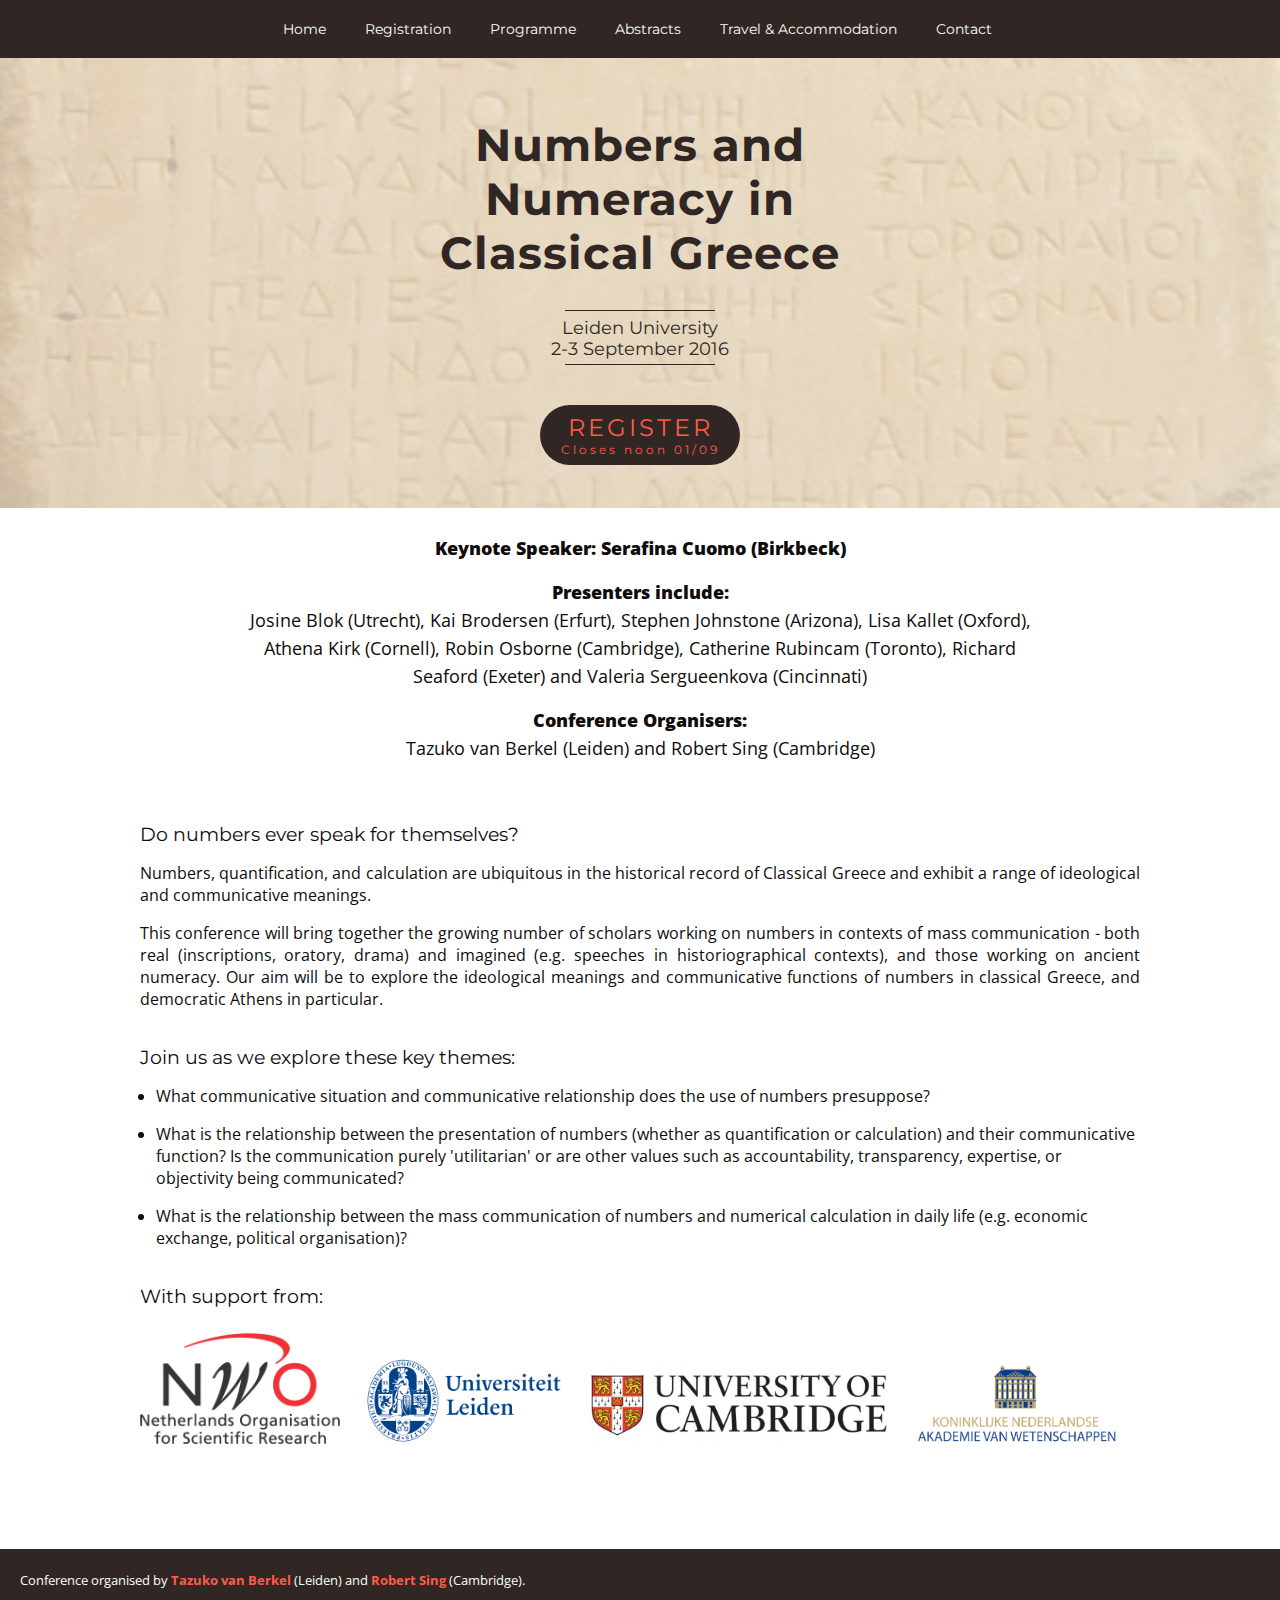
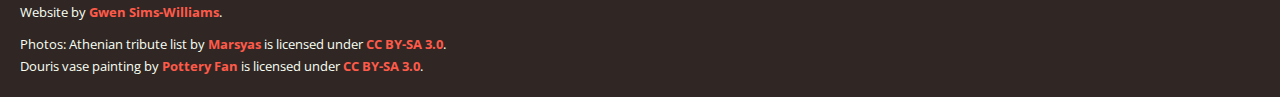
<file: index.html>
<head>
    <title>Numbers and Numeracy Conference</title>
    <meta name="viewport" content="width=device-width, initial-scale=1">
    <link href='https://fonts.googleapis.com/css?family=Montserrat:400,700' rel='stylesheet' type='text/css'>
    <link href='https://fonts.googleapis.com/css?family=Open+Sans:400,400italic,700,700italic&subset=latin,latin-ext' rel='stylesheet' type='text/css'>
    
    <!---STYLE--->
    <link rel="stylesheet" type="text/css" href="conference.css">
    
    <!---GOOGLE ANALYTICS--->
    <script>
        (function(i,s,o,g,r,a,m){i['GoogleAnalyticsObject']=r;i[r]=i[r]||function(){
            (i[r].q=i[r].q||[]).push(arguments)},i[r].l=1*new Date();a=s.createElement(o), m=s.getElementsByTagName(o)[0];a.async=1;a.src=g;m.parentNode.insertBefore(a,m)
        })(window,document,'script','https://www.google-analytics.com/analytics.js','ga');

        ga('create', 'UA-77201845-2', 'auto');
        ga('send', 'pageview');
    </script>
    
    <!---JAVASCRIPT: toggles visibility--->
    <script type="text/javascript">
        function toggle_visibility(id, sid) {
            var e = document.getElementById(id);
            var s = document.getElementById(sid);
            if(e.style.display == 'block') {
                e.style.display = 'none';
                s.innerHTML = ">";
            }
            else {
                e.style.display = 'block';
                s.innerHTML = "v";
            }
        }
    </script>
    
    <meta name="google-site-verification" content="80SLE-BmeMxeRnubUNajH5hPMdKBJpD4v1Gze8FOMpI" />
</head>

<body>
    <div id="container">

        <div id="navbox" onclick="toggle_visibility('navigation',null)">
            <div class="navboxLine"></div>
            <div class="navboxLine" id="navboxShortLine"></div>
            <div class="navboxLine" id="navboxLastLine"></div>
        </div>
        
        <nav id="navigation">
            <ul>
                <a href="index.html"><li>Home</li></a>
                <a href="register.html"><li>Registration</li></a>
                <a href="programme.html"><li>Programme</li></a>
                <a href="abstracts.html"><li>Abstracts</li></a>
                <a href="travel.html"><li>Travel & Accommodation</li></a>
                <a href="contact.html"><li>Contact</li></a>
            </ul>
        </nav>

        <header>
            <h1>Numbers and Numeracy in Classical Greece</h1>
            <div class = "lineDiv"></div>
            <h2>Leiden University<br> 2-3 September 2016</h2>
            <div class = "lineDiv"></div>
            <a href="register.html"><button type="button" class="register" onclick="ga('send', 'event', 'Buttons', 'click', 'Register Button');">REGISTER<br><span style="font-size: 12px">Closes noon 01/09</span></button></a>
        </header>

        <section>
            <article>
                <p class="presenters"><span class="bold">Keynote Speaker: Serafina Cuomo (Birkbeck)</span></p>
                <p class="presenters"><span class="bold">Presenters include:</span><br> Josine Blok (Utrecht), Kai Brodersen (Erfurt), Stephen Johnstone (Arizona), Lisa Kallet (Oxford), Athena Kirk (Cornell), Robin Osborne (Cambridge), Catherine Rubincam (Toronto), Richard Seaford (Exeter) and Valeria Sergueenkova (Cincinnati)</p>
                <p class="presenters"><span class="bold">Conference Organisers:</span><br>Tazuko van Berkel (Leiden) and Robert Sing (Cambridge)</p>
                <h3 class="topmargin_big">Do numbers ever speak for themselves?</h3>
                <p>Numbers, quantification, and calculation are ubiquitous in the historical record of Classical Greece and exhibit a range of ideological and communicative meanings.
                <p>This conference will bring together the growing number of scholars working on numbers in contexts of mass communication - both real (inscriptions, oratory, drama) and imagined (e.g. speeches in historiographical contexts), and those working on ancient numeracy. Our aim will be to explore the ideological meanings and communicative functions of numbers in classical Greece, and democratic Athens in particular.</p>
                <h3>Join us as we explore these key themes:</h3>
                <ul>
                    <li><p>What communicative situation and communicative relationship does the use of numbers presuppose?</p></li>
                    <li><p>What is the relationship between the presentation of numbers (whether as quantification or calculation) and their communicative function? Is the communication purely 'utilitarian' or are other values such as accountability, transparency, expertise, or objectivity being communicated?</p></li>
                    <li><p>What is the relationship between the mass communication of numbers and numerical calculation in daily life (e.g. economic exchange, political organisation)?</p></li>
                </ul>
                <h3>With support from:</h3>
                <img class="logo" src="nwo_logo.png" alt="Netherlands Organisation for Scientific Research">
                <img class="logo" src="leiden_logo.png" alt="Leiden University">
                <img class="logo" id="wide_logo" src="cambridge_logo.jpg" alt="University of Cambridge">
                <img class="logo" id="wide_logo" src="knaw_logo.jpg" alt="KNAW">
            </article>
        </section>
        
    </div>

    <footer>
        <p>Conference organised by <a href="http://leidenuniv.academia.edu/TAvanBerkel" alt="Tazuko van Berkel's Academic.edu profile">Tazuko van Berkel</a> (Leiden) and <a href="http://cambridge.academia.edu/RobSing" alt="Robert Sing's Academia.edu profile">Robert Sing</a> (Cambridge).</p>
        <p>Website by <a href="https://www.linkedin.com/in/gwen-sims-williams-55b97769" alt="LinkedIn">Gwen Sims-Williams</a>.</p>
        <p>Photos: Athenian tribute list by <a href="https://commons.wikimedia.org/wiki/File%3AEPMA-IGI(3)273-280-Tribute_list_2-2.JPG" title="Wikimedia Commons">Marsyas</a> is licensed under <a href="https://creativecommons.org/licenses/by-sa/3.0/deed.en" title="Creative Commons">CC BY-SA 3.0</a>.<br>
        Douris vase painting by <a href="https://commons.wikimedia.org/wiki/File:Douris_Man_with_wax_tablet.jpg" title="Wikimedia Commons">Pottery Fan</a> is licensed under <a href="https://creativecommons.org/licenses/by-sa/3.0/deed.en" title="Creative Commons">CC BY-SA 3.0</a>.</p>
    </footer>
        
</body>
</file>
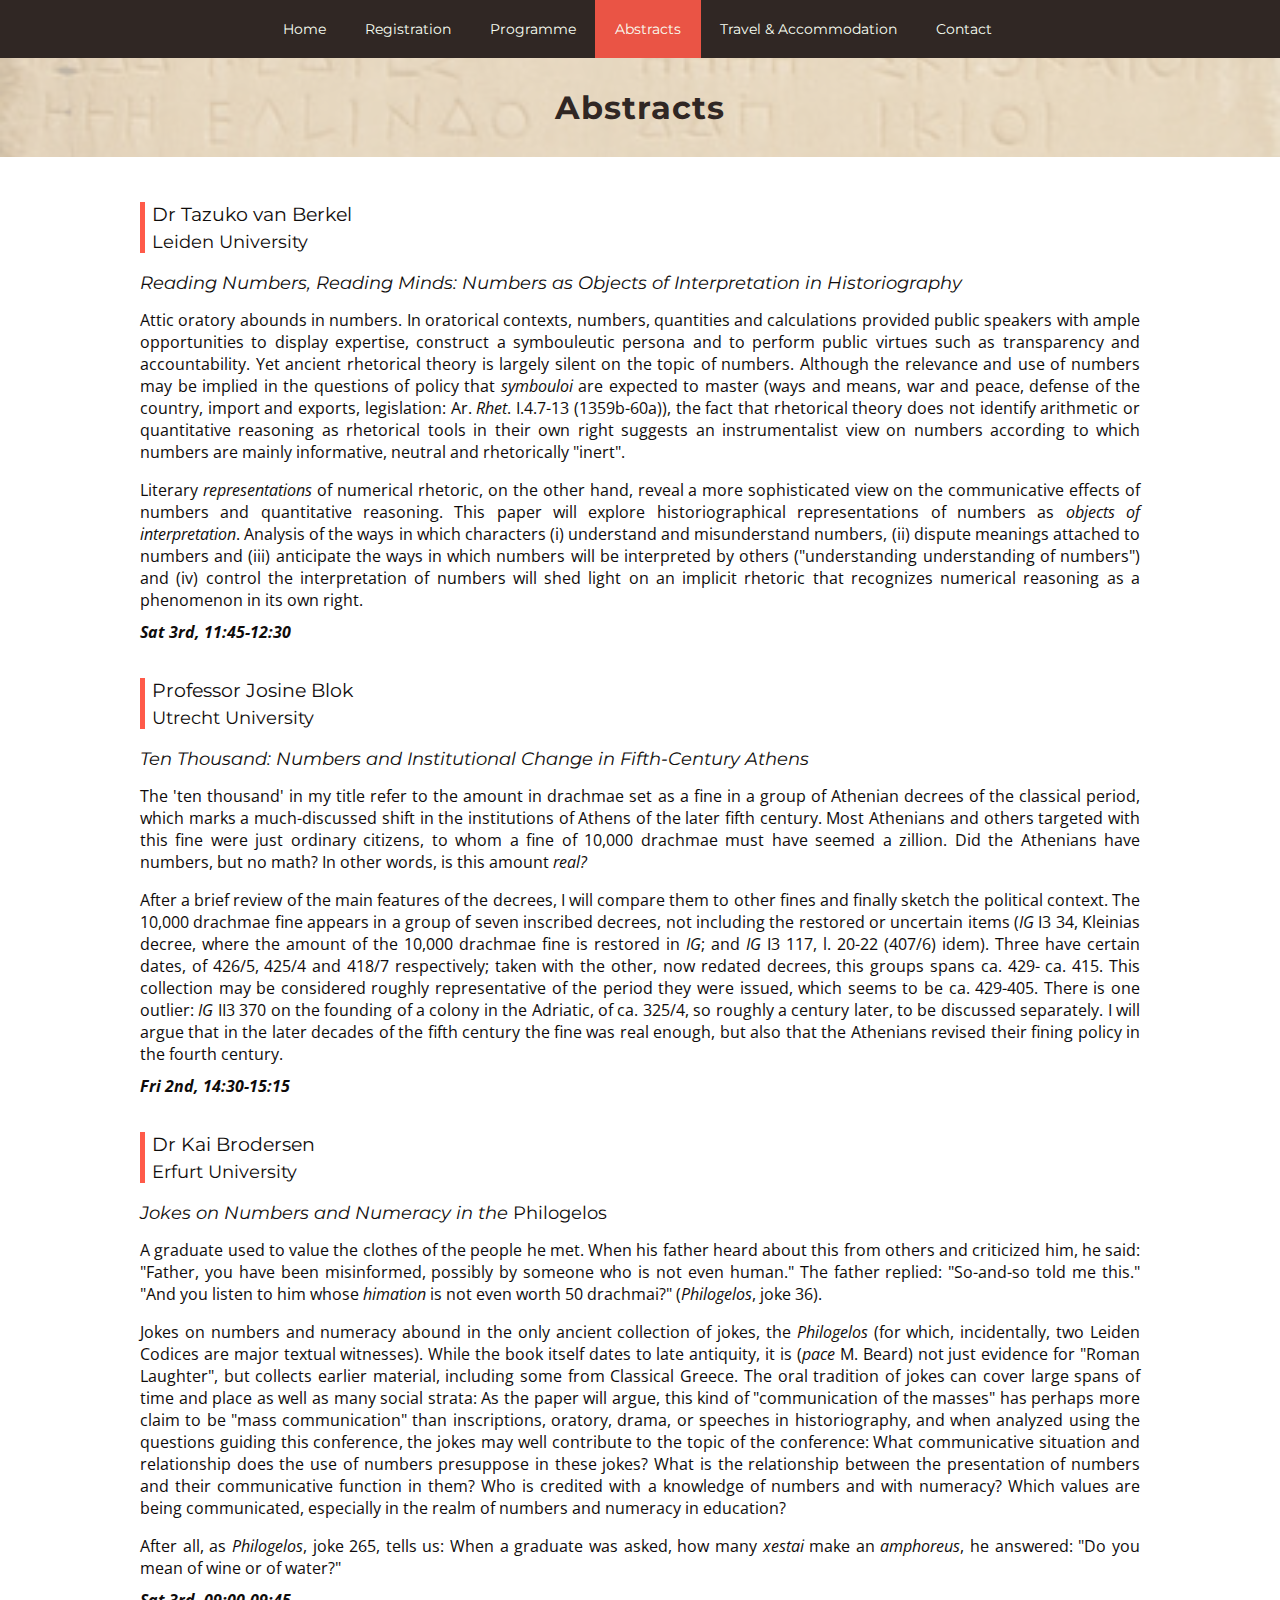
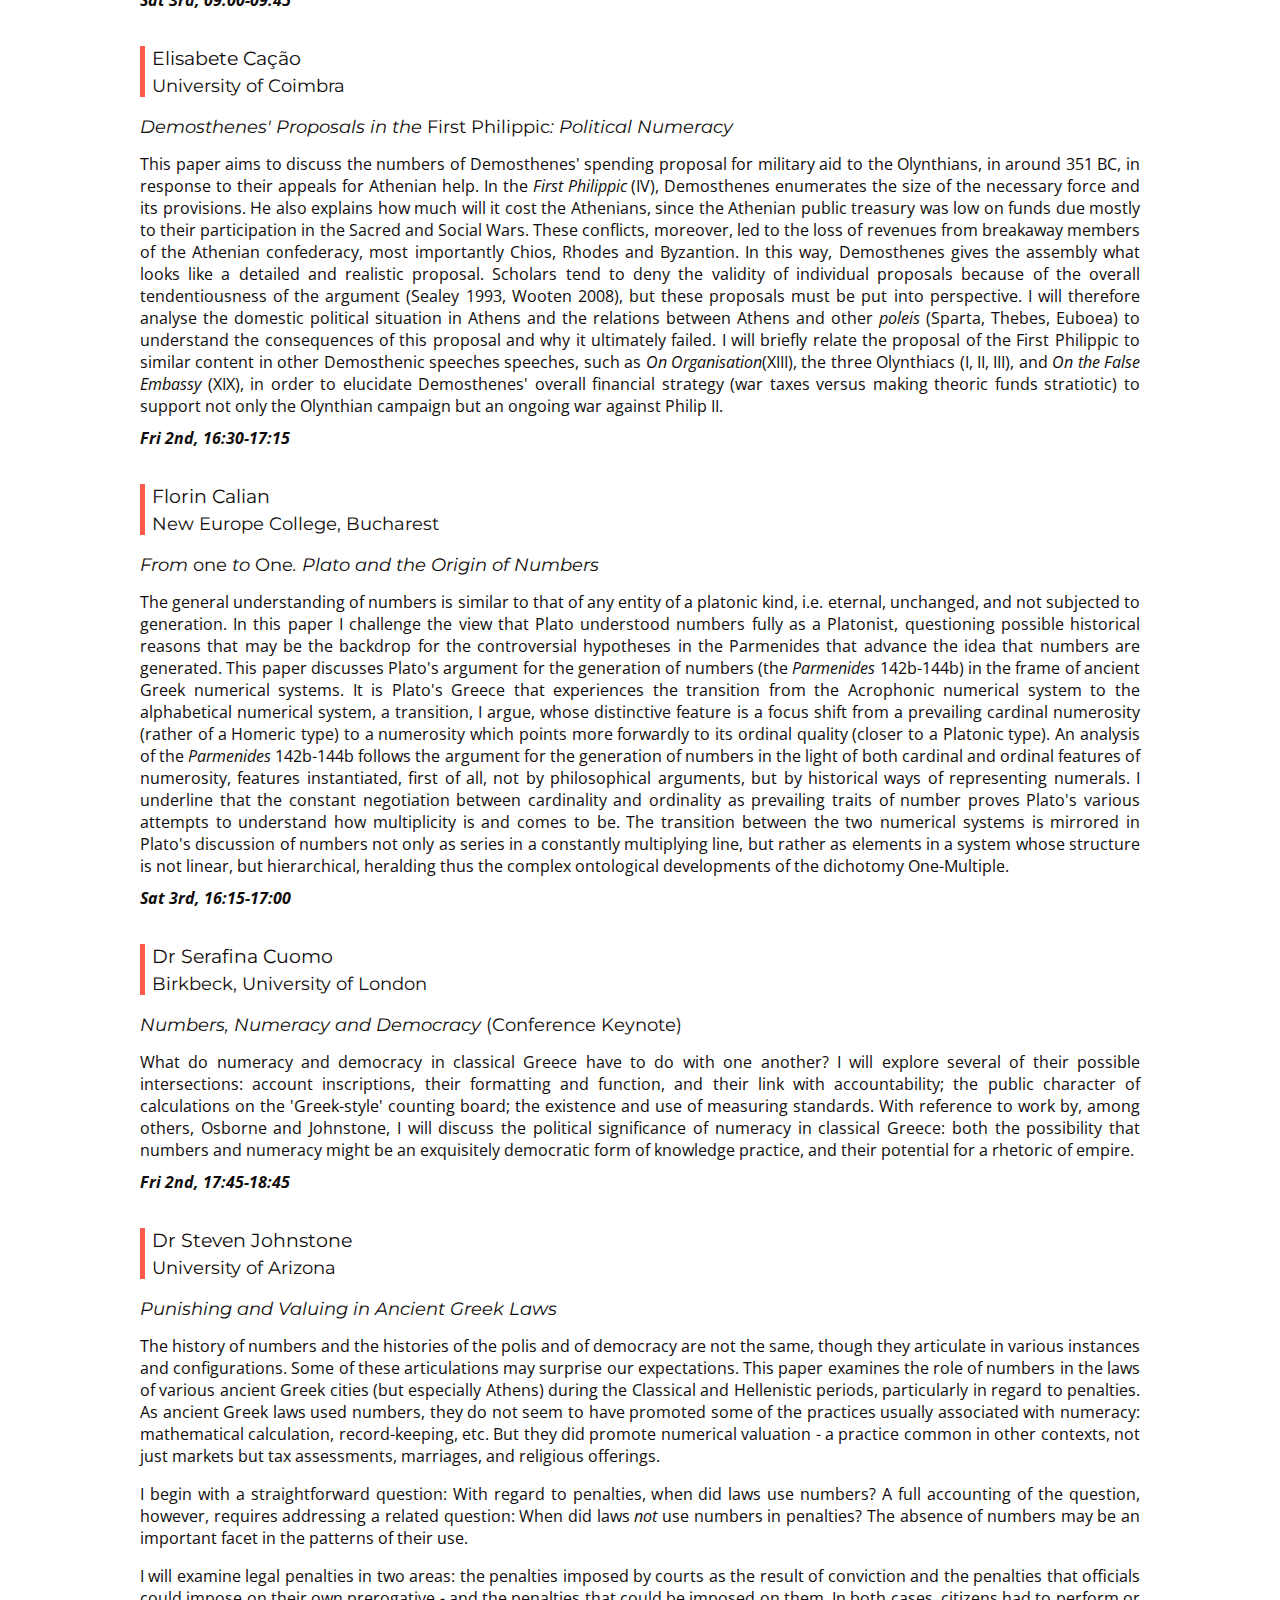
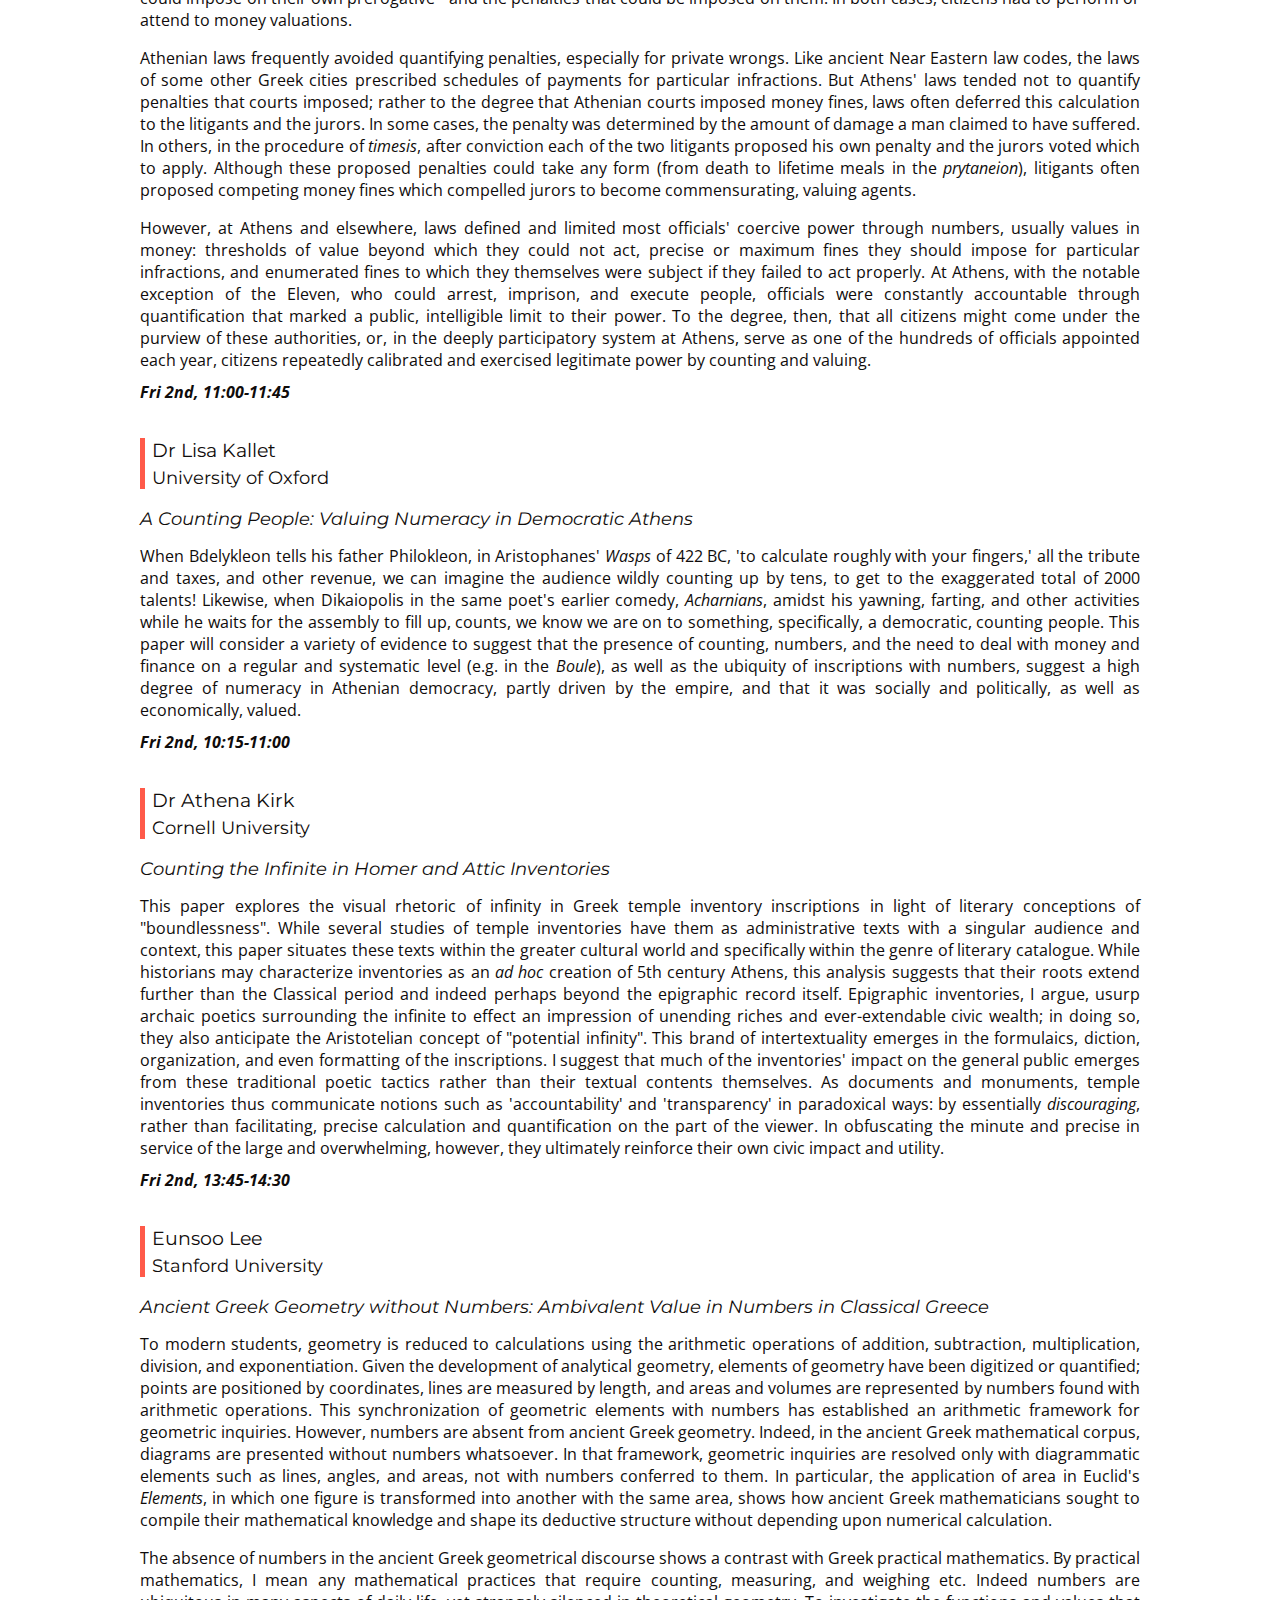
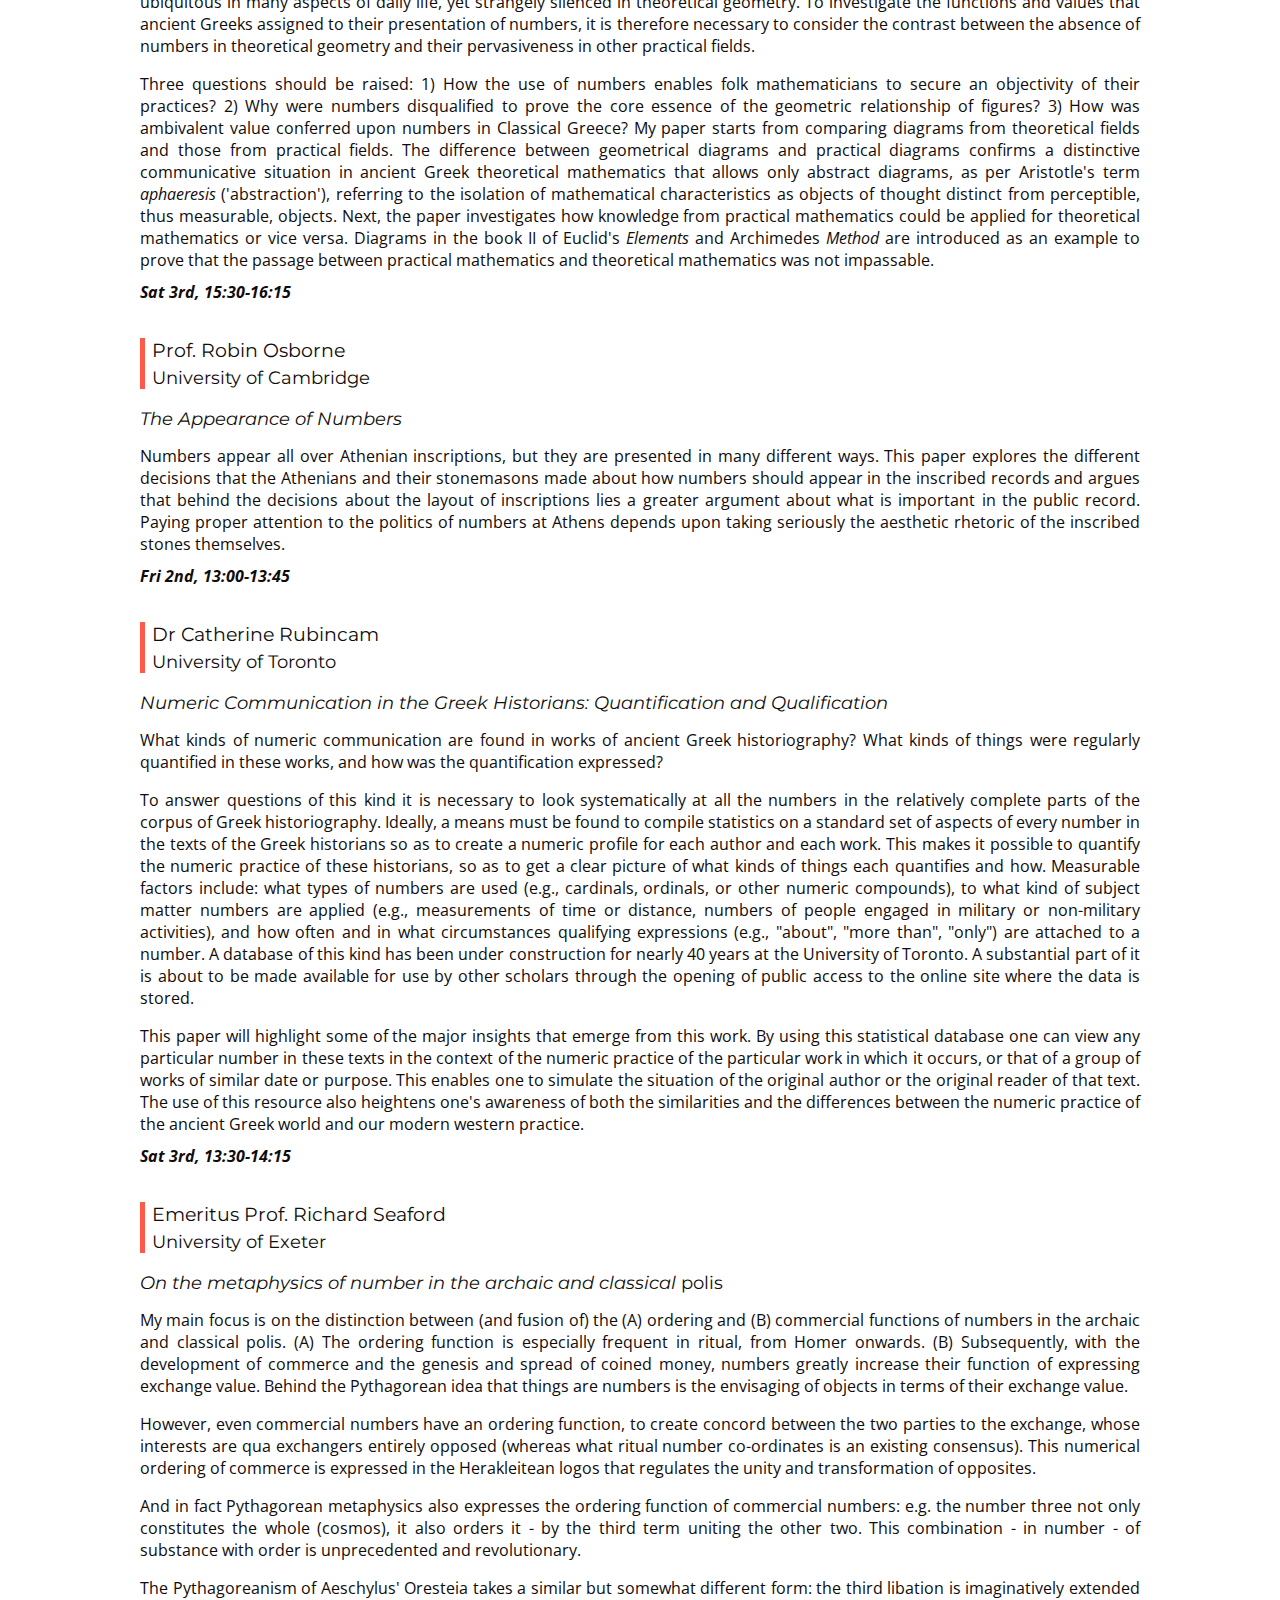
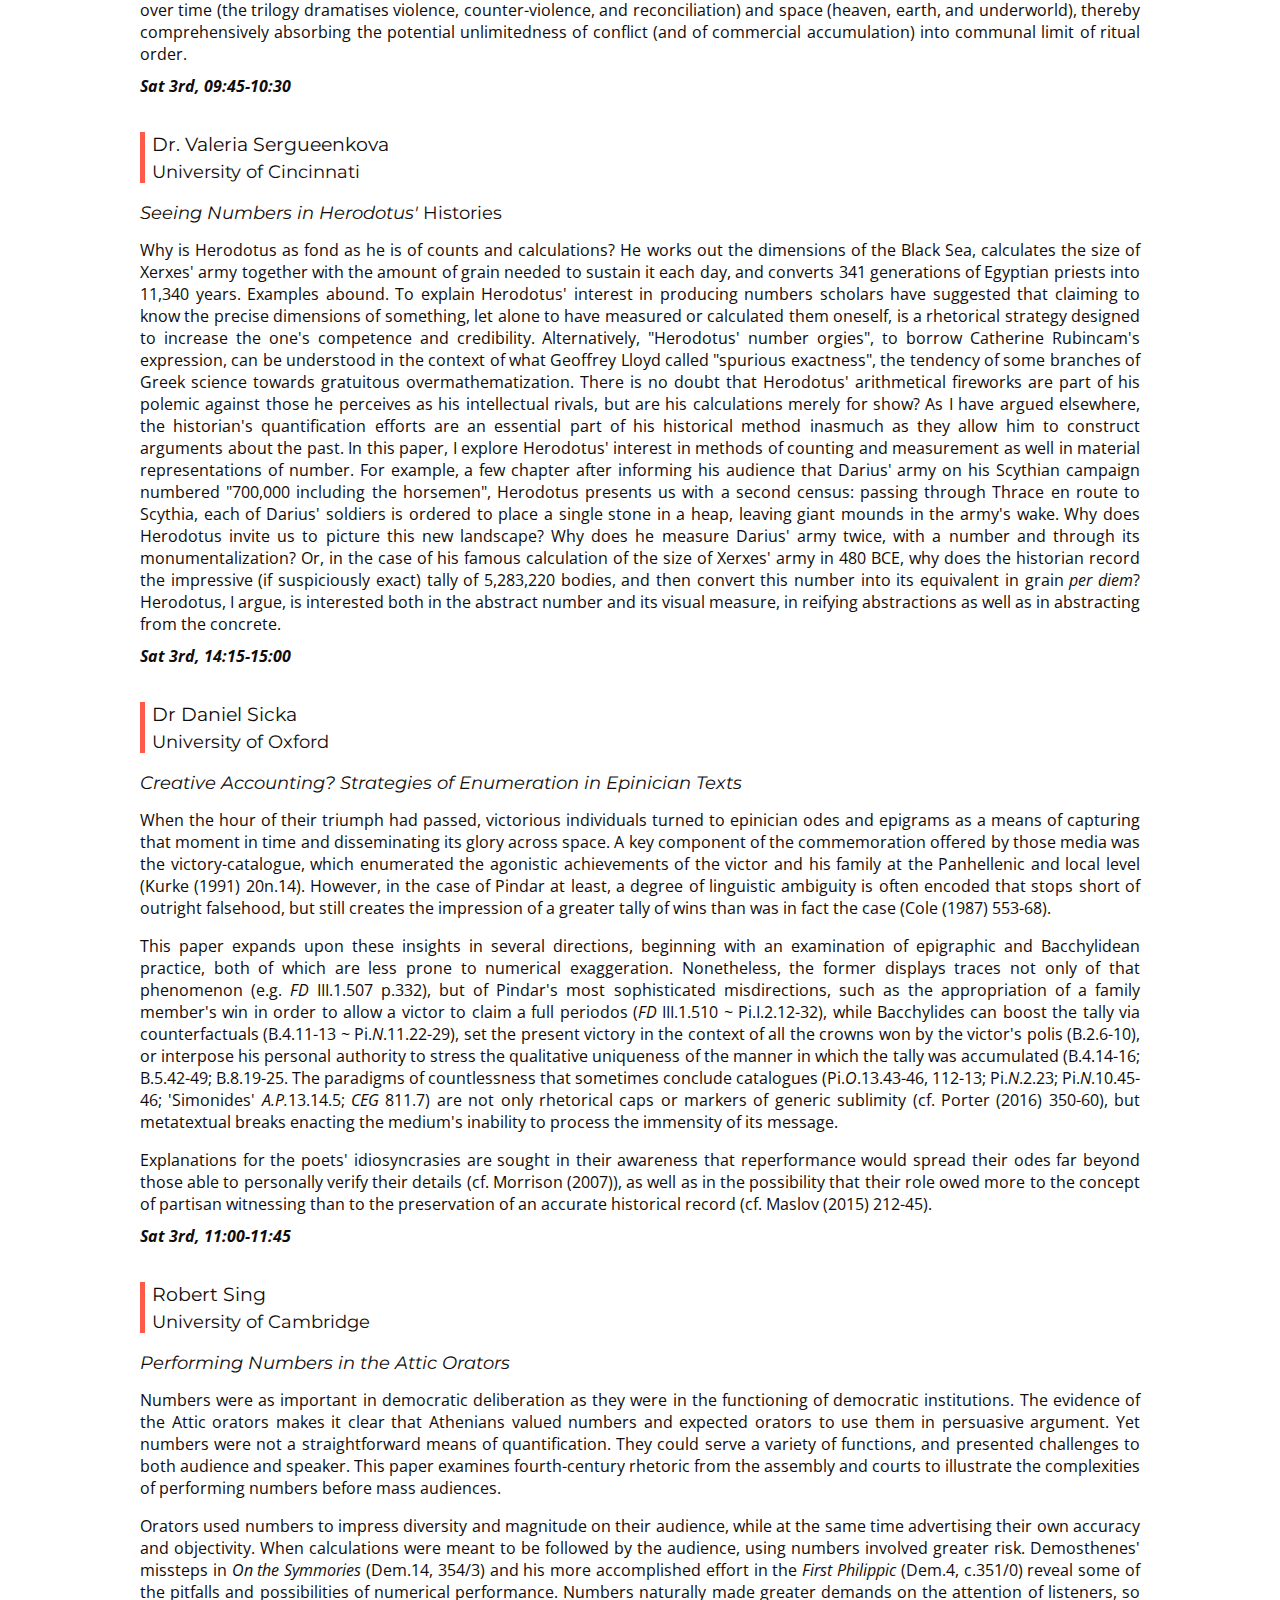
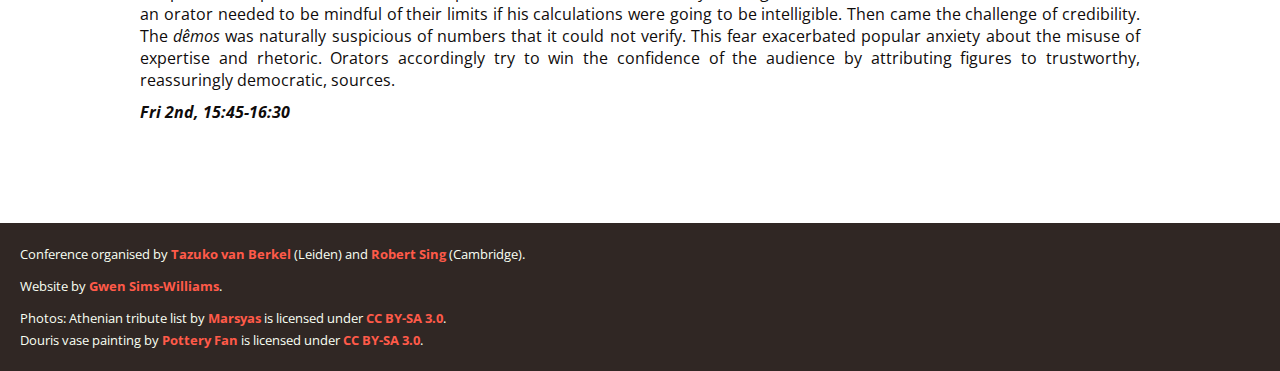
<file: abstracts.html>
<head>
    <title>Numbers and Numeracy Conference</title>
    <meta name="viewport" content="width=device-width, initial-scale=1">
    <link href='https://fonts.googleapis.com/css?family=Montserrat:400,700|Cinzel+Decorative:400,700' rel='stylesheet' type='text/css'>
    <link href='https://fonts.googleapis.com/css?family=Open+Sans:400,400italic,700,700italic&subset=latin,latin-ext' rel='stylesheet' type='text/css'>
    
    <!---STYLE--->
    <link rel="stylesheet" type="text/css" href="conference.css">
    
    <!---GOOGLE ANALYTICS--->
    <script>
        (function(i,s,o,g,r,a,m){i['GoogleAnalyticsObject']=r;i[r]=i[r]||function(){
            (i[r].q=i[r].q||[]).push(arguments)},i[r].l=1*new Date();a=s.createElement(o), m=s.getElementsByTagName(o)[0];a.async=1;a.src=g;m.parentNode.insertBefore(a,m)
        })(window,document,'script','https://www.google-analytics.com/analytics.js','ga');

        ga('create', 'UA-77201845-2', 'auto');
        ga('send', 'pageview');
    </script>
    
    <!---JAVASCRIPT: toggles visibility--->
    <script type="text/javascript">
        function toggle_visibility(id, sid) {
            var e = document.getElementById(id);
            var s = document.getElementById(sid);
            if(e.style.display == 'block') {
                e.style.display = 'none';
                s.innerHTML = ">";
            }
            else {
                e.style.display = 'block';
                s.innerHTML = "v";
            }
        }
    </script>
    
</head>

<body>
    <div id="container">

        <div id="navbox" onclick="toggle_visibility('navigation',null)">
            <div class="navboxLine"></div>
            <div class="navboxLine" id="navboxShortLine"></div>
            <div class="navboxLine" id="navboxLastLine"></div>
        </div>
        
        <nav id="navigation">
            <ul>
                <a href="index.html"><li>Home</li></a>
                <a href="register.html"><li>Registration</li></a>
                <a href="programme.html"><li>Programme</li></a>
                <a href="abstracts.html"><li id="activePage">Abstracts</li></a>
                <a href="travel.html"><li>Travel & Accommodation</li></a>
                <a href="contact.html"><li>Contact</li></a>
            </ul>
        </nav>

        <header class="secondaryPageHeader">
            <h1>Abstracts</h1>
        </header>

        <!--<div class="back_to_top">Back to top</div>-->
        
        <section>
            <article class="left_headers">
                
                                
                <div class="niceline"></div>
                <h3 id="Berkel">Dr Tazuko van Berkel</h3>
                <h4>Leiden University</h4>
                <h4>Reading Numbers, Reading Minds: Numbers as Objects of Interpretation in Historiography</h4>
                <p>Attic oratory abounds in numbers. In oratorical contexts, numbers, quantities and calculations provided public speakers with ample opportunities to display expertise, construct a symbouleutic persona and to perform public virtues such as transparency and accountability. Yet ancient rhetorical theory is largely silent on the topic of numbers. Although the relevance and use of numbers may be implied in the questions of policy that <span class="italic">symbouloi</span> are expected to master (ways and means, war and peace, defense of the country, import and exports, legislation: Ar. <span class="italic">Rhet</span>. I.4.7-13 (1359b-60a)), the fact that rhetorical theory does not identify arithmetic or quantitative reasoning as rhetorical tools in their own right suggests an instrumentalist view on numbers according to which numbers are mainly informative, neutral and rhetorically "inert".</p>
                <p>Literary <span class="italic">representations</span> of numerical rhetoric, on the other hand, reveal a more sophisticated view on the communicative effects of numbers and quantitative reasoning. This paper will explore historiographical representations of numbers as <span class="italic">objects of interpretation</span>. Analysis of the ways in which characters (i) understand and misunderstand numbers, (ii) dispute meanings attached to numbers and (iii) anticipate the ways in which numbers will be interpreted by others ("understanding understanding of numbers") and (iv) control the interpretation of numbers will shed light on an implicit rhetoric that recognizes numerical reasoning as a phenomenon in its own right.</p>
                <p class="p-understated">Sat 3rd, 11:45-12:30</p>
                
                <div class="niceline"></div>
                <h3 id="Blok">Professor Josine Blok</h3>
                <h4>Utrecht University</h4>
                <h4>Ten Thousand: Numbers and Institutional Change in Fifth-Century Athens</h4>
                <p>The 'ten thousand' in my title refer to the amount in drachmae set as a fine in a group of Athenian decrees of the classical period, which marks a much-discussed shift in the institutions of Athens of the later fifth century. Most Athenians and others targeted with this fine were just ordinary citizens, to whom a fine of 10,000 drachmae must have seemed a zillion. Did the Athenians have numbers, but no math? In other words, is this amount <span class="italic">real?</span></p>
                <p>After a brief review of the main features of the decrees, I will compare them to other fines and finally sketch the political context. The 10,000 drachmae fine appears in a group of seven inscribed decrees, not including the restored or uncertain items (<span class="italic">IG</span> I3 34, Kleinias decree, where the amount of the 10,000 drachmae fine is restored in <span class="italic">IG</span>; and <span class="italic">IG</span> I3 117, l. 20-22 (407/6) idem). Three have certain dates, of 426/5, 425/4 and 418/7 respectively; taken with the other, now redated decrees, this groups spans ca. 429- ca. 415. This collection may be considered roughly representative of the period they were issued, which seems to be ca. 429-405. There is one outlier: <span class="italic">IG</span> II3 370 on the founding of a colony in the Adriatic, of ca. 325/4, so roughly a century later, to be discussed separately. I will argue that in the later decades of the fifth century the fine was real enough, but also that the Athenians revised their fining policy in the fourth century.</p>
                <p class="p-understated">Fri 2nd, 14:30-15:15</p>
                
                <div class="niceline"></div>
                <h3 id="Brodersen">Dr Kai Brodersen</h3>
                <h4>Erfurt University</h4>
                <h4>Jokes on Numbers and Numeracy in the <span class="normaltext">Philogelos</span></h4>
                <p>A graduate used to value the clothes of the people he met. When his father heard about this from others and criticized him, he said: "Father, you have been misinformed, possibly by someone who is not even human." The father replied: "So-and-so told me this." "And you listen to him whose <span class="italic">himation</span> is not even worth 50 drachmai?" (<span class="italic">Philogelos</span>, joke 36).</p>
                <p>Jokes on numbers and numeracy abound in the only ancient collection of jokes, the <span class="italic">Philogelos</span> (for which, incidentally, two Leiden Codices are major textual witnesses). While the book itself dates to late antiquity, it is (<span class="italic">pace</span> M. Beard) not just evidence for "Roman Laughter", but collects earlier material, including some from Classical Greece. The oral tradition of jokes can cover large spans of time and place as well as many social strata: As the paper will argue, this kind of "communication of the masses" has perhaps more claim to be "mass communication" than inscriptions, oratory, drama, or speeches in historiography, and when analyzed using the questions guiding this conference, the jokes may well contribute to the topic of the conference: What communicative situation and relationship does the use of numbers presuppose in these jokes? What is the relationship between the presentation of numbers and their communicative function in them? Who is credited with a knowledge of numbers and with numeracy? Which values are being communicated, especially in the realm of numbers and numeracy in education?</p>
                <p>After all, as <span class="italic">Philogelos</span>, joke 265, tells us: When a graduate was asked, how many <span class="italic">xestai</span> make an <span class="italic">amphoreus</span>, he answered: "Do you mean of wine or of water?"</p>
                <p class="p-understated">Sat 3rd, 09:00-09:45</p>
                          
                <div class="niceline"></div>
                <h3 id="Cacao">Elisabete Ca&ccedil;&atilde;o</h3>
                <h4>University of Coimbra</h4>
                <h4>Demosthenes' Proposals in the <span class="normaltext">First Philippic</span>: Political Numeracy</h4>
                <p>This paper aims to discuss the numbers of Demosthenes' spending proposal for military aid to the Olynthians, in around 351 BC, in response to their appeals for Athenian help. In the <span class="italic">First Philippic</span> (IV), Demosthenes enumerates the size of the necessary force and its provisions. He also explains how much will it cost the Athenians, since the Athenian public treasury was low on funds due mostly to their participation in the Sacred and Social Wars. These conflicts, moreover, led to the loss of revenues from breakaway members of the Athenian confederacy, most importantly Chios, Rhodes and Byzantion. In this way, Demosthenes gives the assembly what looks like a detailed and realistic proposal. Scholars tend to deny the validity of individual proposals because of the overall tendentiousness of the argument (Sealey 1993, Wooten 2008), but these proposals must be put into perspective. I will therefore analyse the domestic political situation in Athens and the relations between Athens and other <span class="italic">poleis</span> (Sparta, Thebes, Euboea) to understand the consequences of this proposal and why it ultimately failed. I will briefly relate the proposal of the First Philippic to similar content in other Demosthenic speeches speeches, such as <span class="italic">On Organisation</span>(XIII), the three Olynthiacs (I, II, III), and <span class="italic">On the False Embassy</span> (XIX), in order to elucidate Demosthenes' overall financial strategy (war taxes versus making theoric funds stratiotic) to support not only the Olynthian campaign but an ongoing war against Philip II.</p>
                <p class="p-understated">Fri 2nd, 16:30-17:15</p>
                
                <div class="niceline"></div>
                <h3 id="Calian">Florin Calian</h3>
                <h4>New Europe College, Bucharest</h4>
                <h4>From <span class="normaltext">one</span> to <span class="normaltext">One</span>. Plato and the Origin of Numbers</h4>
                <p>The general understanding of numbers is similar to that of any entity of a platonic kind, i.e. eternal, unchanged, and not subjected to generation. In this paper I challenge the view that Plato understood numbers fully as a Platonist, questioning possible historical reasons that may be the backdrop for the controversial hypotheses in the Parmenides that advance the idea that numbers are generated. This paper discusses Plato's argument for the generation of numbers (the <span class="italic">Parmenides</span> 142b-144b) in the frame of ancient Greek numerical systems. It is Plato's Greece that experiences the transition from the Acrophonic numerical system to the alphabetical numerical system, a transition, I argue, whose distinctive feature is a focus shift from a prevailing cardinal numerosity (rather of a Homeric type) to a numerosity which points more forwardly to its ordinal quality (closer to a Platonic type). An analysis of the <span class="italic">Parmenides</span> 142b-144b follows the argument for the generation of numbers in the light of both cardinal and ordinal features of numerosity, features instantiated, first of all, not by philosophical arguments, but by historical ways of representing numerals. I underline that the constant negotiation between cardinality and ordinality as prevailing traits of number proves Plato's various attempts to understand how multiplicity is and comes to be. The transition between the two numerical systems is mirrored in Plato's discussion of numbers not only as series in a constantly multiplying line, but rather as elements in a system whose structure is not linear, but hierarchical, heralding thus the complex ontological developments of the dichotomy One-Multiple.</p>
                <p class="p-understated">Sat 3rd, 16:15-17:00</p>

                <div class="niceline"></div>
                <h3 id="Cuomo">Dr Serafina Cuomo</h3>
                <h4>Birkbeck, University of London</h4>
                <h4>Numbers, Numeracy and Democracy <span class="normaltext">(Conference Keynote)</span></h4>
                <p>What do numeracy and democracy in classical Greece have to do with one another? I will explore several of their possible intersections: account inscriptions, their formatting and function, and their link with accountability; the public character of calculations on the 'Greek-style' counting board; the existence and use of measuring standards. With reference to work by, among others, Osborne and Johnstone, I will discuss the political significance of numeracy in classical Greece: both the possibility that numbers and numeracy might be an exquisitely democratic form of knowledge practice, and their potential for a rhetoric of empire.</p>
                <p class="p-understated">Fri 2nd, 17:45-18:45</p>
                
                <div class="niceline"></div>
                <h3 id="Johnstone">Dr Steven Johnstone</h3>
                <h4>University of Arizona</h4>
                <h4>Punishing and Valuing in Ancient Greek Laws</h4>
                <p>The history of numbers and the histories of the polis and of democracy are not the same, though they articulate in various instances and configurations.  Some of these articulations may surprise our expectations.  This paper examines the role of numbers in the laws of various ancient Greek cities (but especially Athens) during the Classical and Hellenistic periods, particularly in regard to penalties.  As ancient Greek laws used numbers, they do not seem to have promoted some of the practices usually associated with numeracy:  mathematical calculation, record-keeping, etc.  But they did promote numerical valuation - a practice common in other contexts, not just markets but tax assessments, marriages, and religious offerings.</p>
                <p>I begin with a straightforward question:  With regard to penalties, when did laws use numbers?  A full accounting of the question, however, requires addressing a related question:  When did laws <span class="italic">not</span> use numbers in penalties?  The absence of numbers may be an important facet in the patterns of their use.</p>
                <p>I will examine legal penalties in two areas: the penalties imposed by courts as the result of conviction and the penalties that officials could impose on their own prerogative - and the penalties that could be imposed on them.  In both cases, citizens had to perform or attend to money valuations.</p>
                <p>Athenian laws frequently avoided quantifying penalties, especially for private wrongs.  Like ancient Near Eastern law codes, the laws of some other Greek cities prescribed schedules of payments for particular infractions.  But Athens' laws tended not to quantify penalties that courts imposed; rather to the degree that Athenian courts imposed money fines, laws often deferred this calculation to the litigants and the jurors.  In some cases, the penalty was determined by the amount of damage a man claimed to have suffered.  In others, in the procedure of <span class="italic">timesis</span>, after conviction each of the two litigants proposed his own penalty and the jurors voted which to apply.  Although these proposed penalties could take any form (from death to lifetime meals in the <span class="italic">prytaneion</span>), litigants often proposed competing money fines which compelled jurors to become commensurating, valuing agents.</p>
                <p>However, at Athens and elsewhere, laws defined and limited most officials' coercive power through numbers, usually values in money:  thresholds of value beyond which they could not act, precise or maximum fines they should impose for particular infractions, and enumerated fines to which they themselves were subject if they failed to act properly.  At Athens, with the notable exception of the Eleven, who could arrest, imprison, and execute people, officials were constantly accountable through quantification that marked a public, intelligible limit to their power.  To the degree, then, that all citizens might come under the purview of these authorities, or, in the deeply participatory system at Athens, serve as one of the hundreds of officials appointed each year, citizens repeatedly calibrated and exercised legitimate power by counting and valuing.</p>
                <p class="p-understated">Fri 2nd, 11:00-11:45</p>
                
                <div class="niceline"></div>
                <h3 id="Kallet">Dr Lisa Kallet</h3>
                <h4>University of Oxford</h4>
                <h4>A Counting People: Valuing Numeracy in Democratic Athens</h4>
                <p>When Bdelykleon tells his father Philokleon, in Aristophanes' <span class="italic">Wasps</span> of 422 BC, 'to calculate roughly with your fingers,' all the tribute and taxes, and other revenue, we can imagine the audience wildly counting up by tens, to get to the exaggerated total of 2000 talents! Likewise, when Dikaiopolis in the same poet's earlier comedy, <span class="italic">Acharnians</span>, amidst his yawning, farting, and other activities while he waits for the assembly to fill up, counts, we know we are on to something, specifically, a democratic, counting people. This paper will consider a variety of evidence to suggest that the presence of counting, numbers, and the need to deal with money and finance on a regular and systematic level (e.g. in the <span class="italic">Boule</span>), as well as the ubiquity of inscriptions with numbers, suggest a high degree of numeracy in Athenian democracy, partly driven by the empire, and that it was socially and politically, as well as economically, valued.</p>
                <p class="p-understated">Fri 2nd, 10:15-11:00</p>
                
                <div class="niceline"></div>
                <h3 id="Kirk">Dr Athena Kirk</h3>
                <h4>Cornell University</h4>
                <h4>Counting the Infinite in Homer and Attic Inventories</h4>
                <p>This paper explores the visual rhetoric of infinity in Greek temple inventory inscriptions in light of literary conceptions of "boundlessness". While several studies of temple inventories have them as administrative texts with a singular audience and context, this paper situates these texts within the greater cultural world and specifically within the genre of literary catalogue. While historians may characterize inventories as an <span class="italic">ad hoc</span> creation of 5th century Athens, this analysis suggests that their roots extend further than the Classical period and indeed perhaps beyond the epigraphic record itself. Epigraphic inventories, I argue, usurp archaic poetics surrounding the infinite to effect an impression of unending riches and ever-extendable civic wealth; in doing so, they also anticipate the Aristotelian concept of "potential infinity". This brand of intertextuality emerges in the formulaics, diction, organization, and even formatting of the inscriptions. I suggest that much of the inventories' impact on the general public emerges from these traditional poetic tactics rather than their textual contents themselves. As documents and monuments, temple inventories thus communicate notions such as 'accountability' and 'transparency' in paradoxical ways: by essentially <span class="italic">discouraging</span>, rather than facilitating, precise calculation and quantification on the part of the viewer. In obfuscating the minute and precise in service of the large and overwhelming, however, they ultimately reinforce their own civic impact and utility.</p>
                <p class="p-understated">Fri 2nd, 13:45-14:30</p>
                 
                <div class="niceline"></div>
                <h3 id="Lee">Eunsoo Lee</h3>
                <h4>Stanford University</h4>
                <h4>Ancient Greek Geometry without Numbers: Ambivalent Value in Numbers in Classical Greece</h4>
                <p>To modern students, geometry is reduced to calculations using the arithmetic operations of addition, subtraction, multiplication, division, and exponentiation. Given the development of analytical geometry, elements of geometry have been digitized or quantified; points are positioned by coordinates, lines are measured by length, and areas and volumes are represented by numbers found with arithmetic operations. This synchronization of geometric elements with numbers has established an arithmetic framework for geometric inquiries. However, numbers are absent from ancient Greek geometry. Indeed, in the ancient Greek mathematical corpus, diagrams are presented without numbers whatsoever. In that framework, geometric inquiries are resolved only with diagrammatic elements such as lines, angles, and areas, not with numbers conferred to them. In particular, the application of area in Euclid's <span class="italic">Elements</span>, in which one figure is transformed into another with the same area, shows how ancient Greek mathematicians sought to compile their mathematical knowledge and shape its deductive structure without depending upon numerical calculation.</p>
                <p>The absence of numbers in the ancient Greek geometrical discourse shows a contrast with Greek practical mathematics. By practical mathematics, I mean any mathematical practices that require counting, measuring, and weighing etc. Indeed numbers are ubiquitous in many aspects of daily life, yet strangely silenced in theoretical geometry. To investigate the functions and values that ancient Greeks assigned to their presentation of numbers, it is therefore necessary to consider the contrast between the absence of numbers in theoretical geometry and their pervasiveness in other practical fields.</p>
                <p>Three questions should be raised: 1) How the use of numbers enables folk mathematicians to secure an objectivity of their practices? 2) Why were numbers disqualified to prove the core essence of the geometric relationship of figures? 3) How was ambivalent value conferred upon numbers in Classical Greece? My paper starts from comparing diagrams from theoretical fields and those from practical fields. The difference between geometrical diagrams and practical diagrams confirms a distinctive communicative situation in ancient Greek theoretical mathematics that allows only abstract diagrams, as per Aristotle's term <span class="italic">aphaeresis</span> ('abstraction'), referring to the isolation of mathematical characteristics as objects of thought distinct from perceptible, thus measurable, objects. Next, the paper investigates how knowledge from practical mathematics could be applied for theoretical mathematics or vice versa. Diagrams in the book II of Euclid's <span class="italic">Elements</span> and Archimedes <span class="italic">Method</span> are introduced as an example to prove that the passage between practical mathematics and theoretical mathematics was not impassable.</p>
                <p class="p-understated">Sat 3rd, 15:30-16:15</p>
                  
                <div class="niceline"></div>
                <h3 id="Osborne">Prof. Robin Osborne</h3>
                <h4>University of Cambridge</h4>
                <h4>The Appearance of Numbers</h4>
                <p>Numbers appear all over Athenian inscriptions, but they are presented in many different ways. This paper explores the different decisions that the Athenians and their stonemasons made about how numbers should appear in the inscribed records and argues that behind the decisions about the layout of inscriptions lies a greater argument about what is important in the public record. Paying proper attention to the politics of numbers at Athens depends upon taking seriously the aesthetic rhetoric of the inscribed stones themselves.</p>
                <p class="p-understated">Fri 2nd, 13:00-13:45</p>
                    
                <div class="niceline"></div>
                <h3 id="Rubincam">Dr Catherine Rubincam</h3>
                <h4>University of Toronto</h4>
                <h4>Numeric Communication in the Greek Historians:  Quantification and Qualification</h4>
                <p>What kinds of numeric communication are found in works of ancient Greek historiography?  What kinds of things were regularly quantified in these works, and how was the quantification expressed?</p>
                <p>To answer questions of this kind it is necessary to look systematically at all the numbers in the relatively complete parts of the corpus of Greek historiography.  Ideally, a means must be found to compile statistics on a standard set of aspects of every number in the texts of the Greek historians so as to create a numeric profile for each author and each work.  This makes it possible to quantify the numeric practice of these historians, so as to get a clear picture of what kinds of things each quantifies and how.  Measurable factors include:  what types of numbers are used (e.g., cardinals, ordinals, or other numeric compounds), to what kind of subject matter numbers are applied (e.g., measurements of time or distance, numbers of people engaged in military or non-military activities), and how often and in what circumstances qualifying expressions (e.g., "about", "more than", "only") are attached to a number.  A database of this kind has been under construction for nearly 40 years at the University of Toronto.  A substantial part of it is about to be made available for use by other scholars through the opening of public access to the online site where the data is stored.</p>
                <p>This paper will highlight some of the major insights that emerge from this work.  By using this statistical database one can view any particular number in these texts in the context of the numeric practice of the particular work in which it occurs, or that of a group of works of similar date or purpose.  This enables one to simulate the situation of the original author or the original reader of that text.  The use of this resource also heightens one's awareness of both the similarities and the differences between the numeric practice of the ancient Greek world and our modern western practice.</p>
                <p class="p-understated">Sat 3rd, 13:30-14:15</p>
                                   
                <div class="niceline"></div>
                <h3 id="Seaford">Emeritus Prof. Richard Seaford</h3>
                <h4>University of Exeter</h4>
                <h4>On the metaphysics of number in the archaic and classical <span class="normaltext">polis</span></h4>
                <p>My main focus is on the distinction between (and fusion of) the (A) ordering and (B) commercial functions of numbers in the archaic and classical polis. (A) The ordering function is especially frequent in ritual, from Homer onwards. (B) Subsequently, with the development of commerce and the genesis and spread of coined money, numbers greatly increase their function of expressing exchange value. Behind the Pythagorean idea that things are numbers is the envisaging of objects in terms of their exchange value.</p>
                <p>However, even commercial numbers have an ordering function, to create concord between the two parties to the exchange, whose interests are qua exchangers entirely opposed (whereas what ritual number co-ordinates is an existing consensus). This numerical ordering of commerce is expressed in the Herakleitean logos that regulates the unity and transformation of opposites.</p>
                <p>And in fact Pythagorean metaphysics also expresses the ordering function of commercial numbers: e.g. the number three not only constitutes the whole (cosmos), it also orders it - by the third term uniting the other two. This combination - in number - of substance with order is unprecedented and revolutionary.</p>
                <p>The Pythagoreanism of Aeschylus' Oresteia takes a similar but somewhat different form: the third libation is imaginatively extended over time (the trilogy dramatises violence, counter-violence, and reconciliation) and space (heaven, earth, and underworld), thereby comprehensively absorbing the potential unlimitedness of conflict (and of commercial accumulation) into communal limit of ritual order.</p>
                <p class="p-understated">Sat 3rd, 09:45-10:30</p>
                
                <div class="niceline"></div>
                <h3 id="Sergueenkova">Dr. Valeria Sergueenkova</h3>
                <h4>University of Cincinnati</h4>
                <h4>Seeing Numbers in Herodotus' <span class="normaltext">Histories</span></h4>
                <p>Why is Herodotus as fond as he is of counts and calculations? He works out the dimensions of the Black Sea, calculates the size of Xerxes' army together with the amount of grain needed to sustain it each day, and converts 341 generations of Egyptian priests into 11,340 years. Examples abound. To explain Herodotus' interest in producing numbers scholars have suggested that claiming to know the precise dimensions of something, let alone to have measured or calculated them oneself, is a rhetorical strategy designed to increase the one's competence and credibility. Alternatively, "Herodotus' number orgies", to borrow Catherine Rubincam's expression, can be understood in the context of what Geoffrey Lloyd called "spurious exactness", the tendency of some branches of Greek science towards gratuitous overmathematization. There is no doubt that Herodotus' arithmetical fireworks are part of his polemic against those he perceives as his intellectual rivals, but are his calculations merely for show? As I have argued elsewhere, the historian's quantification efforts are an essential part of his historical method inasmuch as they allow him to construct arguments about the past. In this paper, I explore Herodotus' interest in methods of counting and measurement as well in material representations of number. For example, a few chapter after informing his audience that Darius' army on his Scythian campaign numbered "700,000 including the horsemen", Herodotus presents us with a second census: passing through Thrace en route to Scythia, each of Darius' soldiers is ordered to place a single stone in a heap, leaving giant mounds in the army's wake. Why does Herodotus invite us to picture this new landscape? Why does he measure Darius' army twice, with a number and through its monumentalization? Or, in the case of his famous calculation of the size of Xerxes' army in 480 BCE, why does the historian record the impressive (if suspiciously exact) tally of 5,283,220 bodies, and then convert this number into its equivalent in grain <span class="italic">per diem</span>? Herodotus, I argue, is interested both in the abstract number and its visual measure, in reifying abstractions as well as in abstracting from the concrete.</p>
                <p class="p-understated">Sat 3rd, 14:15-15:00</p>
                                   
                <div class="niceline"></div>
                <h3 id="Sicka">Dr Daniel Sicka</h3>
                <h4>University of Oxford</h4>
                <h4>Creative Accounting? Strategies of Enumeration in Epinician Texts</h4>
                <p>When the hour of their triumph had passed, victorious individuals turned to epinician odes and epigrams as a means of capturing that moment in time and disseminating its glory across space. A key component of the commemoration offered by those media was the victory-catalogue, which enumerated the agonistic achievements of the victor and his family at the Panhellenic and local level (Kurke (1991) 20n.14). However, in the case of Pindar at least, a degree of linguistic ambiguity is often encoded that stops short of outright falsehood, but still creates the impression of a greater tally of wins than was in fact the case (Cole (1987) 553-68).</p>
                <p>This paper expands upon these insights in several directions, beginning with an examination of epigraphic and Bacchylidean practice, both of which are less prone to numerical exaggeration. Nonetheless, the former displays traces not only of that phenomenon (e.g. <span class="italic">FD</span> III.1.507 p.332), but of Pindar's most sophisticated misdirections, such as the appropriation of a family member's win in order to allow a victor to claim a full periodos (<span class="italic">FD</span> III.1.510 ~ Pi.I.2.12-32), while Bacchylides can boost the tally via counterfactuals (B.4.11-13 ~ Pi.<span class="italic">N</span>.11.22-29), set the present victory in the context of all the crowns won by the victor's polis (B.2.6-10), or interpose his personal authority to stress the qualitative uniqueness of the manner in which the tally was accumulated (B.4.14-16; B.5.42-49; B.8.19-25. The paradigms of countlessness that sometimes conclude catalogues (Pi.<span class="italic">O</span>.13.43-46, 112-13; Pi.<span class="italic">N</span>.2.23; Pi.<span class="italic">N</span>.10.45-46; 'Simonides' <span class="italic">A.P.</span>13.14.5; <span class="italic">CEG</span> 811.7) are not only rhetorical caps or markers of generic sublimity (cf. Porter (2016) 350-60), but metatextual breaks enacting the medium's inability to process the immensity of its message.</p>
                <p>Explanations for the poets' idiosyncrasies are sought in their awareness that reperformance would spread their odes far beyond those able to personally verify their details (cf. Morrison (2007)), as well as in the possibility that their role owed more to the concept of partisan witnessing than to the preservation of an accurate historical record (cf. Maslov (2015) 212-45).</p>
                <p class="p-understated">Sat 3rd, 11:00-11:45</p>
                                   
                <div class="niceline"></div>
                <h3 id="Sing">Robert Sing</h3>
                <h4>University of Cambridge</h4>
                <h4>Performing Numbers in the Attic Orators</h4>
                <p>Numbers were as important in democratic deliberation as they were in the functioning of democratic institutions. The evidence of the Attic orators makes it clear that Athenians valued numbers and expected orators to use them in persuasive argument. Yet numbers were not a straightforward means of quantification. They could serve a variety of functions, and presented challenges to both audience and speaker. This paper examines fourth-century rhetoric from the assembly and courts to illustrate the complexities of performing numbers before mass audiences.</p>
                <p>Orators used numbers to impress diversity and magnitude on their audience, while at the same time advertising their own accuracy and objectivity. When calculations were meant to be followed by the audience, using numbers involved greater risk. Demosthenes' missteps in <span class="italic">On the Symmories</span> (Dem.14, 354/3) and his more accomplished effort in the <span class="italic">First Philippic</span> (Dem.4, c.351/0) reveal some of the pitfalls and possibilities of numerical performance. Numbers naturally made greater demands on the attention of listeners, so an orator needed to be mindful of their limits if his calculations were going to be intelligible. Then came the challenge of credibility. The <span class="italic">d&ecirc;mos</span> was naturally suspicious of numbers that it could not verify. This fear exacerbated popular anxiety about the misuse of expertise and rhetoric. Orators accordingly try to win the confidence of the audience by attributing figures to trustworthy, reassuringly democratic, sources.</p>
                <p class="p-understated">Fri 2nd, 15:45-16:30</p>
    
                
            </article>
        </section>
        
    </div>

    <footer>
        <p>Conference organised by <a href="http://leidenuniv.academia.edu/TAvanBerkel" alt="Tazuko van Berkel's Academic.edu profile">Tazuko van Berkel</a> (Leiden) and <a href="http://cambridge.academia.edu/RobSing" alt="Robert Sing's Academia.edu profile">Robert Sing</a> (Cambridge).</p>
        <p>Website by <a href="https://www.linkedin.com/in/gwen-sims-williams-55b97769" alt="LinkedIn">Gwen Sims-Williams</a>.</p>
        <p>Photos: Athenian tribute list by <a href="https://commons.wikimedia.org/wiki/File%3AEPMA-IGI(3)273-280-Tribute_list_2-2.JPG" title="Wikimedia Commons">Marsyas</a> is licensed under <a href="https://creativecommons.org/licenses/by-sa/3.0/deed.en" title="Creative Commons">CC BY-SA 3.0</a>.<br>
        Douris vase painting by <a href="https://commons.wikimedia.org/wiki/File:Douris_Man_with_wax_tablet.jpg" title="Wikimedia Commons">Pottery Fan</a> is licensed under <a href="https://creativecommons.org/licenses/by-sa/3.0/deed.en" title="Creative Commons">CC BY-SA 3.0</a>.</p>
    </footer>
        
</body>
</file>
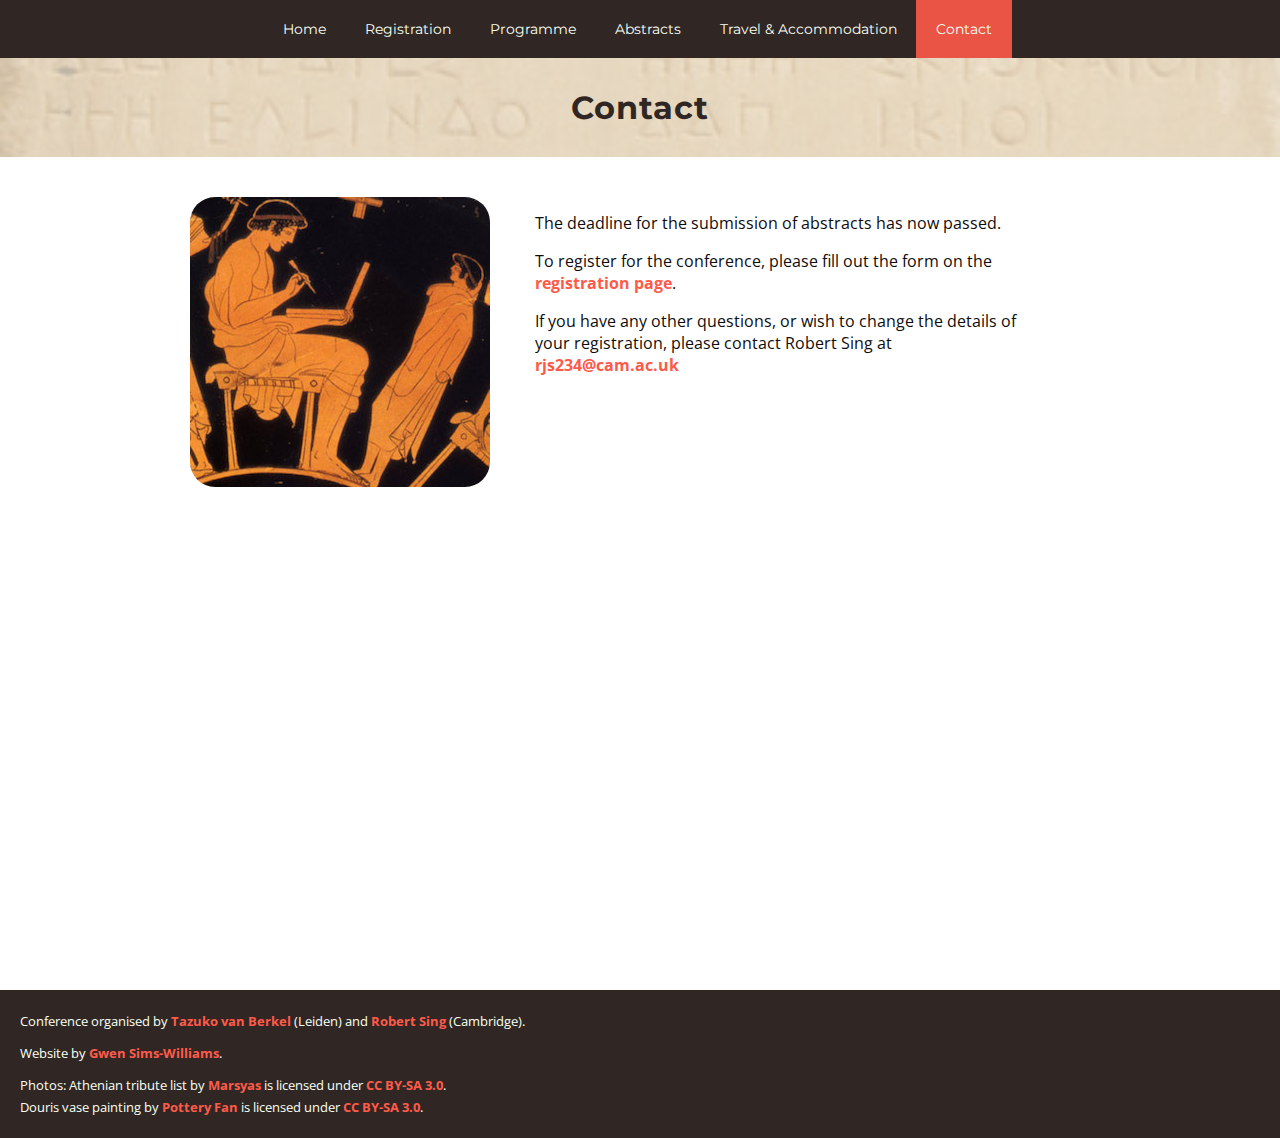
<file: contact.html>
<head>
    <title>Numbers and Numeracy Conference</title>
    <meta name="viewport" content="width=device-width, initial-scale=1">
    <link href='https://fonts.googleapis.com/css?family=Montserrat:400,700|Cinzel+Decorative:400,700' rel='stylesheet' type='text/css'>
    <link href='https://fonts.googleapis.com/css?family=Open+Sans:400,400italic,700,700italic&subset=latin,latin-ext' rel='stylesheet' type='text/css'>
    
    <!---STYLE--->
    <link rel="stylesheet" type="text/css" href="conference.css">
    
    <!---GOOGLE ANALYTICS--->
    <script>
        (function(i,s,o,g,r,a,m){i['GoogleAnalyticsObject']=r;i[r]=i[r]||function(){
            (i[r].q=i[r].q||[]).push(arguments)},i[r].l=1*new Date();a=s.createElement(o), m=s.getElementsByTagName(o)[0];a.async=1;a.src=g;m.parentNode.insertBefore(a,m)
        })(window,document,'script','https://www.google-analytics.com/analytics.js','ga');

        ga('create', 'UA-77201845-2', 'auto');
        ga('send', 'pageview');
    </script>
    
    <!---JAVASCRIPT: toggles visibility--->
    <script type="text/javascript">
        function toggle_visibility(id, sid) {
            var e = document.getElementById(id);
            var s = document.getElementById(sid);
            if(e.style.display == 'block') {
                e.style.display = 'none';
                s.innerHTML = ">";
            }
            else {
                e.style.display = 'block';
                s.innerHTML = "v";
            }
        }
    </script>
    
</head>

<body>
    <div id="container">

        <div id="navbox" onclick="toggle_visibility('navigation',null)">
            <div class="navboxLine"></div>
            <div class="navboxLine" id="navboxShortLine"></div>
            <div class="navboxLine" id="navboxLastLine"></div>
        </div>
        
        <nav id="navigation">
            <ul>
                <a href="index.html"><li>Home</li></a>
                <a href="register.html"><li>Registration</li></a>
                <a href="programme.html"><li>Programme</li></a>
                <a href="abstracts.html"><li>Abstracts</li></a>
                <a href="travel.html"><li>Travel & Accommodation</li></a>
                <a href="contact.html"><li id="activePage">Contact</li></a>
            </ul>
        </nav>

        <header class="secondaryPageHeader">
            <h1>Contact</h1>
        </header>


        <section>
            <article>

                <div id="contact">
                    <div>
                    </div>
                    <div>
                        <p>The deadline for the submission of abstracts has now passed.</p>
                        <p>To register for the conference, please fill out the form on the <a href="register.html">registration page</a>.</p>
                        <p>If you have any other questions, or wish to change the details of your registration, please contact Robert Sing at <a href="mailto:rjs234@cam.ac.uk">rjs234@cam.ac.uk</a></p>
                    </div>
                </div>
                
                
            </article>
        </section>
        
    </div>

    <footer>
        <p>Conference organised by <a href="http://leidenuniv.academia.edu/TAvanBerkel" alt="Tazuko van Berkel's Academic.edu profile">Tazuko van Berkel</a> (Leiden) and <a href="http://cambridge.academia.edu/RobSing" alt="Robert Sing's Academia.edu profile">Robert Sing</a> (Cambridge).</p>
        <p>Website by <a href="https://www.linkedin.com/in/gwen-sims-williams-55b97769" alt="LinkedIn">Gwen Sims-Williams</a>.</p>
        <p>Photos: Athenian tribute list by <a href="https://commons.wikimedia.org/wiki/File%3AEPMA-IGI(3)273-280-Tribute_list_2-2.JPG" title="Wikimedia Commons">Marsyas</a> is licensed under <a href="https://creativecommons.org/licenses/by-sa/3.0/deed.en" title="Creative Commons">CC BY-SA 3.0</a>.<br>
        Douris vase painting by <a href="https://commons.wikimedia.org/wiki/File:Douris_Man_with_wax_tablet.jpg" title="Wikimedia Commons">Pottery Fan</a> is licensed under <a href="https://creativecommons.org/licenses/by-sa/3.0/deed.en" title="Creative Commons">CC BY-SA 3.0</a>.</p>
    </footer>
        
</body>
</file>
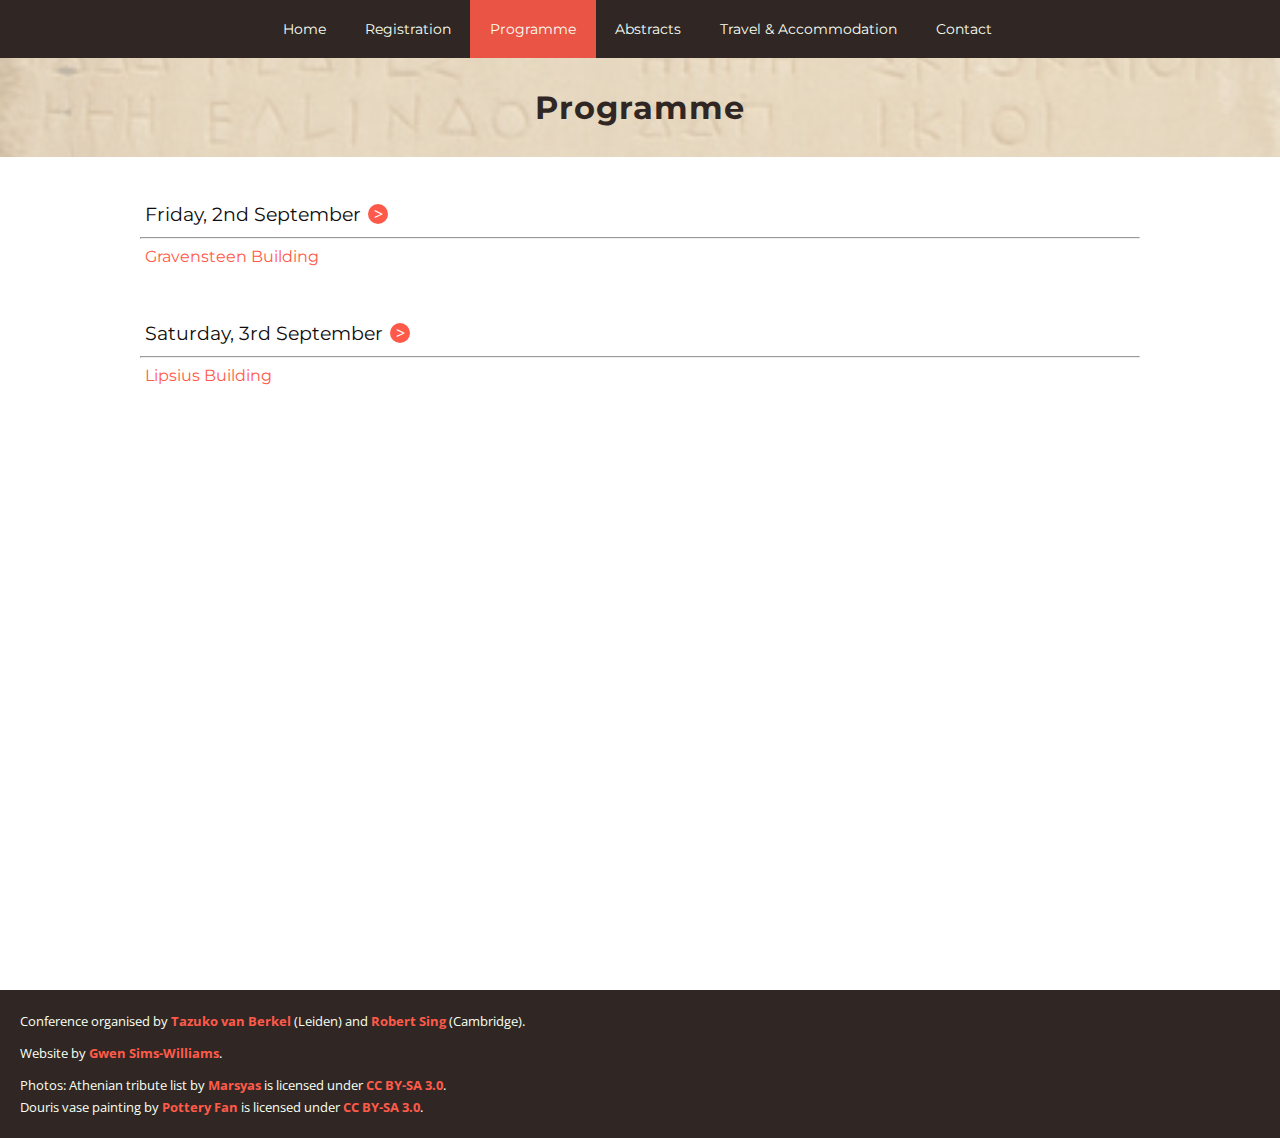
<file: programme.html>
<head>
    <title>Numbers and Numeracy Conference</title>
    <meta name="viewport" content="width=device-width, initial-scale=1">
    <link href='https://fonts.googleapis.com/css?family=Montserrat:400,700|Cinzel+Decorative:400,700' rel='stylesheet' type='text/css'>
    <link href='https://fonts.googleapis.com/css?family=Open+Sans:400,400italic,700,700italic&subset=latin,latin-ext' rel='stylesheet' type='text/css'>
    
    <!---STYLE--->
    <link rel="stylesheet" type="text/css" href="conference.css">
    
    <!---GOOGLE ANALYTICS--->
    <script>
        (function(i,s,o,g,r,a,m){i['GoogleAnalyticsObject']=r;i[r]=i[r]||function(){
            (i[r].q=i[r].q||[]).push(arguments)},i[r].l=1*new Date();a=s.createElement(o), m=s.getElementsByTagName(o)[0];a.async=1;a.src=g;m.parentNode.insertBefore(a,m)
        })(window,document,'script','https://www.google-analytics.com/analytics.js','ga');

        ga('create', 'UA-77201845-2', 'auto');
        ga('send', 'pageview');
    </script>
    
    <!---JAVASCRIPT: toggles visibility of articles--->
    <script type="text/javascript">
        function toggle_visibility(id, sid) {
            var e = document.getElementById(id);
            var s = document.getElementById(sid);
            if(e.style.display == 'block') {
                e.style.display = 'none';
                s.innerHTML = ">";
            }
            else {
                e.style.display = 'block';
                s.innerHTML = "v";
            }
        }
    </script>
    
</head>

<body>
    <div id="container">

        <div id="navbox" onclick="toggle_visibility('navigation',null)">
            <div class="navboxLine"></div>
            <div class="navboxLine" id="navboxShortLine"></div>
            <div class="navboxLine" id="navboxLastLine"></div>
        </div>
        
        <nav id="navigation">
            <ul>
                <a href="index.html"><li>Home</li></a>
                <a href="register.html"><li>Registration</li></a>
                <a href="programme.html"><li id="activePage">Programme</li></a>
                <a href="abstracts.html"><li>Abstracts</li></a>
                <a href="travel.html"><li>Travel & Accommodation</li></a>
                <a href="contact.html"><li>Contact</li></a>
            </ul>
        </nav>

        <header class="secondaryPageHeader">
            <h1>Programme</h1>
        </header>


        <section>
            <article id="programmeArticle">

                <button onclick="toggle_visibility('day1', 'day1Arrow');" alt="click to toggle open/close" class="open">
                    <h3>Friday, 2nd September</h3>
                    <div class="expandArrow" id="day1Arrow">></div>
                </button>
                <hr>
                <a href="https://www.universiteitleiden.nl/en/locations/gravensteen-building" alt="Gravensteen Building profile"><h4>Gravensteen Building</h4></a>
                <table id="day1" style="display: none">
                    <tbody>

                    <tr>
                        <td>09:30 - 10:00</td>
                        <td colspan=2>Registration & Refreshments</td>
                    </tr>
                    <tr>
                        <td>10:00 - 10:15</td>
                        <td>Tazuko van Berkel & Robert Sing</td>
                        <td>Opening Remarks</td>
                    </tr>
                    <tr>
                        <td colspan=3 class="session">Session 1: Working with Numbers</td>
                    </tr>
                    <tr>
                        <td>10:15 - 11:00</td>
                        <td>Lisa Kallet</td>
                        <td><a href="abstracts.html#Kallet">A Counting People: Valuing Numeracy in Democratic Athens</a></td>
                    </tr>
                    <tr>
                        <td>11:00 - 11:45</td>
                        <td>Steven Johnstone</td>
                        <td><a href="abstracts.html#Johnstone">Punishing and Valuing in Ancient Greek Laws</a></td>
                    </tr>
                    <tr>
                        <td><span class="bold">11:45 - 13:00</span></td>
                        <td colspan=2><span class="bolditalic">Lunch</span></td>
                    </tr>

                    <tr>
                        <td colspan=3 class="session">Session 2: Law and Epigraphy</td>
                    </tr>

                    <tr>
                        <td>13:00 - 13:45</td>
                        <td>Robin Osborne</td>
                        <td><a href="abstracts.html#Osborne">The Appearance of Numbers</a></td>
                    </tr>
                    <tr>
                        <td>13:45 - 14:30</td>
                        <td>Athena Kirk</td>
                        <td><a href="abstracts.html#Kirk">Counting the Infinite in Homer and Attic Inventories</a></td>
                    </tr>
                    <tr>
                        <td>14:30 - 15:15</td>
                        <td>Josine Blok</td>
                        <td><a href="abstracts.html#Blok">Ten Thousand: Numbers and Institutional Change in Fifth-Century Athens</a></td>
                    </tr>
                    <tr>
                        <td><span class="bold">15:15 - 15:45</span></td>
                        <td colspan=2><span class="bolditalic">Afternoon Tea</span></td>
                    </tr>
                    <tr>
                        <td colspan=3 class="session">Session 3: Oratory</td>
                    </tr>
                    <tr>
                        <td>15:45 - 16:30</td>
                        <td>Robert Sing</td>
                        <td><a href="abstracts.html#Sing">Performing Numbers in the Attic Orators</a></td>
                    </tr>
                    <tr>
                        <td>16:30 - 17:15</td>
                        <td>Elisabete Ca&ccedil;&atilde;o</td>
                        <td><a href="abstracts.html#Cacao">Demosthenes' Proposals in the <span class="italic">First Philippic</span>: Political Numeracy</a></td>
                    </tr>
                    <tr>
                        <td colspan=3 class="session">Keynote</td>
                    </tr>
                    <tr>
                        <td>17:45 - 18:45</td>
                        <td>Serafina Cuomo</td>
                        <td><a href="abstracts.html#Cuomo">Numbers, Numeracy and Democracy</a></td>
                    </tr>
                    <tr>
                        <td><span class="bold">18:45</span></td>
                        <td colspan=2><span class="bolditalic">Drinks Reception</span></td>
                    </tr>
                    <tr>
                        <td><span class="bold">20:00</span></td>
                        <td colspan=2><span class="bolditalic">Conference Dinner at Porto Pino restaurant - tickets on sale throughout the day</span></td>
                    </tr>
                    </tbody>
                </table>

                
                <button class="open" onclick="toggle_visibility('day2', 'day2Arrow');" alt="click to toggle open/close">
                    <h3>Saturday, 3rd September</h3>
                    <div class="expandArrow" id="day2Arrow">></div>
                </button>
                <hr>
                <a href="https://www.universiteitleiden.nl/en/locations/lipsius-building" alt="Lipsius Building profile"><h4>Lipsius Building</h4></a>
                <table id="day2" style="display: none">
                    <tbody>
                    <tr>
                        <td colspan=3 class="session">Session 4: Literature</td>
                    </tr>
                    <tr>
                        <td>09:00 - 09:45</td>
                        <td>Kai Brodersen</td>
                        <td><a href="abstracts.html#Brodersen">Jokes on Numbers and Numeracy in the <span class="italic">Philogelos</span></a></td>
                    </tr>
                    <tr>
                        <td>09:45 - 10:30</td>
                        <td>Richard Seaford</td>
                        <td><a href="abstracts.html#Seaford">On the Metaphysics of the Number in the Archaic and Classical <span class="italic">Polis</span></a></td>
                    </tr>
                    <tr>
                        <td><span class="bold">10:30 - 11:00</span></td>
                        <td colspan=2><span class="bolditalic">Morning Tea</span></td>
                    </tr>
                    <tr>
                        <td colspan=3 class="session">Session 5: Counting and Accounting</td>
                    </tr>
                    <tr>
                        <td>11:00 - 11:45</td>
                        <td>Daniel Sicka</td>
                        <td><a href="abstracts.html#Sicka">Creative Accounting? Strategies of Enumeration in Epinician Texts</a></td>
                    </tr>
                    <tr>
                        <td>11:45 - 12:30</td>
                        <td>Tazuko van Berkel</td>
                        <td><a href="abstracts.html#Berkel">Reading Numbers, Reading Minds: Numbers as Objects of Interpretation in Historiography</a></td>
                    </tr>
                    <tr>
                        <td><span class="bold">12:30 - 13:30</span></td>
                        <td colspan=2><span class="bolditalic">Lunch</span></td>
                    </tr>
                    <tr>
                        <td colspan=3 class="session">Session 6: Historiography</td>
                    </tr>
                    <tr>
                        <td>13:30 - 14:15</td>
                        <td>Catherine Rubincam</td>
                        <td><a href="abstracts.html#Rubincam">Numeric Communication in the Greek Historians: Quantification and Qualification</a></td>
                    </tr>
                    <tr>
                        <td>14:15 - 15:00</td>
                        <td>Valeria Sergueenkova</td>
                        <td><a href="abstracts.html#Sergueenkova">Seeing Numbers in Herodotus' <span class="italic">Histories</span></a></td>
                    </tr>
                    <tr>
                        <td><span class="bold">15:00 - 15:30</span></td>
                        <td colspan=2><span class="bolditalic">Afternoon Tea</span></td>
                    </tr>
                    <tr>
                        <td colspan=3 class="session">Session 7: Philosophy and Mathematics</td>
                    </tr>
                    <tr>
                        <td>15:30 - 16:15</td>
                        <td>Eunsoo Lee</td>
                        <td><a href="abstracts.html#Lee">Ancient Greek Geometry without Numbers: Ambivalent Value in Numbers in Classical Greece</a></td>
                    </tr>
                    <tr>
                        <td>16:15 - 17:00</td>
                        <td>Florin Calian</td>
                        <td><a href="abstracts.html#Calian">From one to <span class="italic">One</span>: Plato and the Origin of Numbers</a></td>
                    </tr>
                    <tr>
                        <td>17:00 - 17:15</td>
                        <td>Tazuko van Berkel & Robert Sing</td>
                        <td>Concluding Remarks</td>
                    </tr>
                    </tbody>
                </table>
                
                
                
            </article>
        </section>
        
    </div>

    <footer>
        <p>Conference organised by <a href="http://leidenuniv.academia.edu/TAvanBerkel" alt="Tazuko van Berkel's Academic.edu profile">Tazuko van Berkel</a> (Leiden) and <a href="http://cambridge.academia.edu/RobSing" alt="Robert Sing's Academia.edu profile">Robert Sing</a> (Cambridge).</p>
        <p>Website by <a href="https://www.linkedin.com/in/gwen-sims-williams-55b97769" alt="LinkedIn">Gwen Sims-Williams</a>.</p>
        <p>Photos: Athenian tribute list by <a href="https://commons.wikimedia.org/wiki/File%3AEPMA-IGI(3)273-280-Tribute_list_2-2.JPG" title="Wikimedia Commons">Marsyas</a> is licensed under <a href="https://creativecommons.org/licenses/by-sa/3.0/deed.en" title="Creative Commons">CC BY-SA 3.0</a>.<br>
        Douris vase painting by <a href="https://commons.wikimedia.org/wiki/File:Douris_Man_with_wax_tablet.jpg" title="Wikimedia Commons">Pottery Fan</a> is licensed under <a href="https://creativecommons.org/licenses/by-sa/3.0/deed.en" title="Creative Commons">CC BY-SA 3.0</a>.</p>
    </footer>
        
</body>
</file>
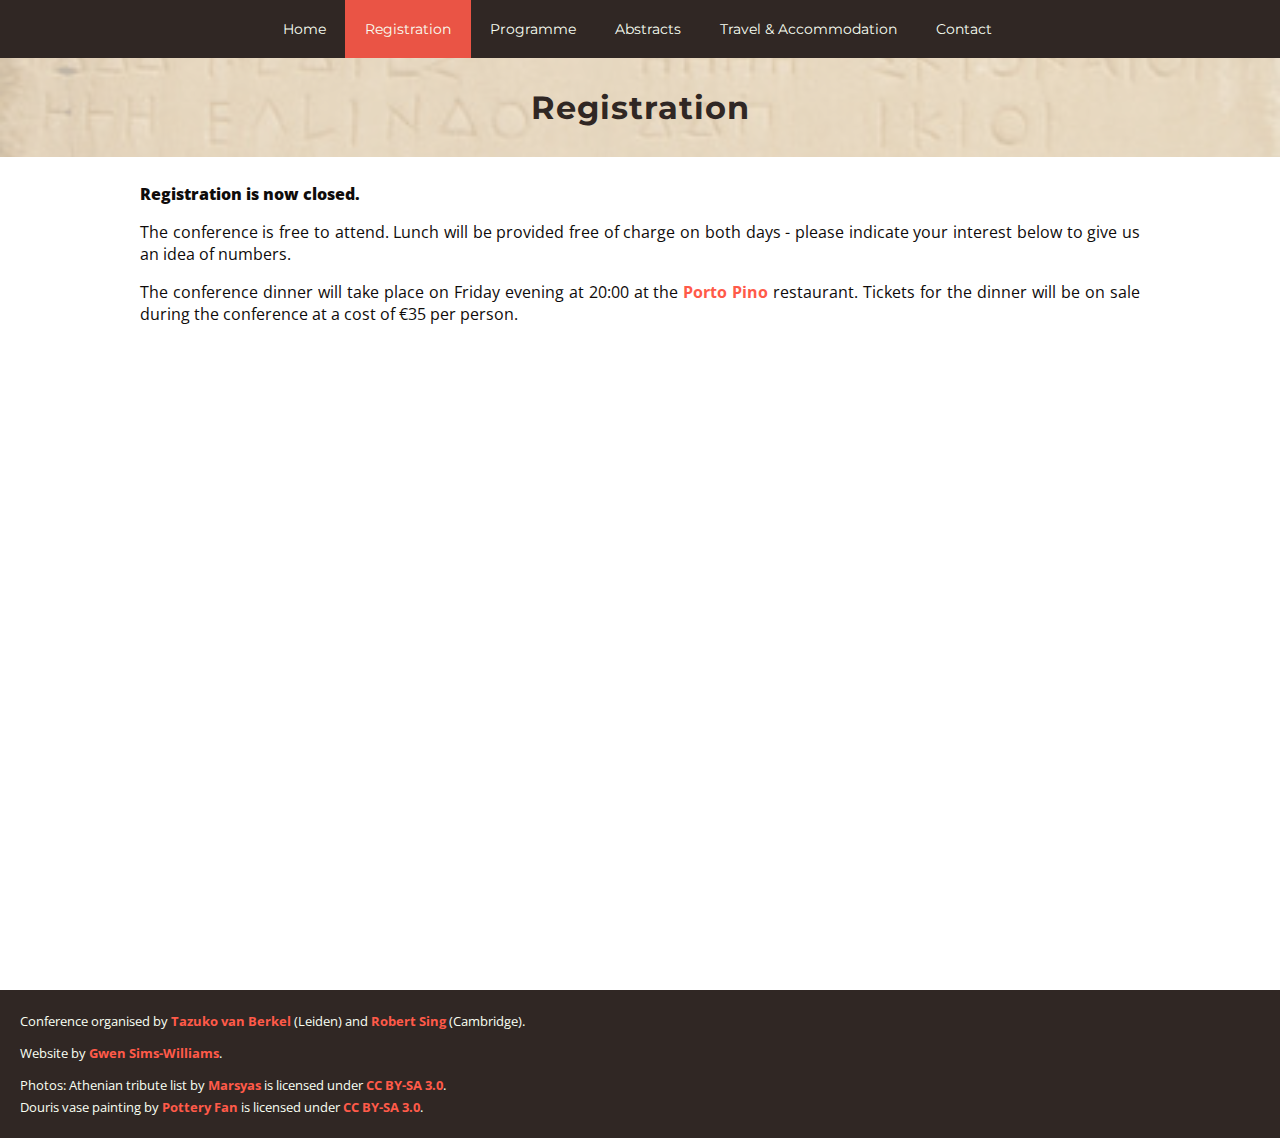
<file: register.html>
<head>
    <title>Numbers and Numeracy Conference</title>
    <meta name="viewport" content="width=device-width, initial-scale=1">
    <link href='https://fonts.googleapis.com/css?family=Montserrat:400,700' rel='stylesheet' type='text/css'>
    <link href='https://fonts.googleapis.com/css?family=Open+Sans:400,400italic,700,700italic&subset=latin,latin-ext' rel='stylesheet' type='text/css'>
    
    <!---STYLE--->
    <link rel="stylesheet" type="text/css" href="conference.css">
    <!---FORM STYLE--->
    <link rel="stylesheet" type="text/css" href="forms.css">
    
    <!---GOOGLE ANALYTICS--->
    <script>
        (function(i,s,o,g,r,a,m){i['GoogleAnalyticsObject']=r;i[r]=i[r]||function(){
            (i[r].q=i[r].q||[]).push(arguments)},i[r].l=1*new Date();a=s.createElement(o), m=s.getElementsByTagName(o)[0];a.async=1;a.src=g;m.parentNode.insertBefore(a,m)
        })(window,document,'script','https://www.google-analytics.com/analytics.js','ga');

        ga('create', 'UA-77201845-2', 'auto');
        ga('send', 'pageview');
    </script>
    
    <!---JAVASCRIPT: toggles visibility--->
    <script type="text/javascript">
        function toggle_visibility(id, sid) {
            var e = document.getElementById(id);
            var s = document.getElementById(sid);
            if(e.style.display == 'block') {
                e.style.display = 'none';
                s.innerHTML = ">";
            }
            else {
                e.style.display = 'block';
                s.innerHTML = "v";
            }
        }
    </script>
    
</head>

<body>
    <div id="container">

        <div id="navbox" onclick="toggle_visibility('navigation',null)">
            <div class="navboxLine"></div>
            <div class="navboxLine" id="navboxShortLine"></div>
            <div class="navboxLine" id="navboxLastLine"></div>
        </div>
        
        <nav id="navigation">
            <ul>
                <a href="index.html"><li>Home</li></a>
                <a href="register.html"><li id="activePage">Registration</li></a>
                <a href="programme.html"><li>Programme</li></a>
                <a href="abstracts.html"><li>Abstracts</li></a>
                <a href="travel.html"><li>Travel & Accommodation</li></a>
                <a href="contact.html"><li>Contact</li></a>
            </ul>
        </nav>

        <header class="secondaryPageHeader">
            <h1>Registration</h1>
        </header>


        <section>
            <article>

                <p><span class="bold">Registration is now closed.</span></p>
                <p>The conference is free to attend. Lunch will be provided free of charge on both days - please indicate your interest below to give us an idea of numbers.</p>
                <p>The conference dinner will take place on Friday evening at 20:00 at the <a href="http://porto-pino.nl/" alt="Porto Pino restaurant website">Porto Pino</a> restaurant. Tickets for the dinner will be on sale during the conference at a cost of &euro;35 per person.</p>
                
                <!----
                
                <div id="mc_embed_signup">
                    <form action="http://academia.us12.list-manage.com/subscribe/post" method="POST">
                        <input type="hidden" name="u" value="e097b9a58d08bc7947c840d33">
                        <input type="hidden" name="id" value="e3f378b240">
                    
                    <div id="mc_embed_signup_scroll">

                        <div class="indicates-required"><span class="asterisk">*</span> indicates required information</div>

                        <div class="mc-field-group text">
                            <label for="MERGE0"><span class="asterisk">*</span> Email Address</label>
                            <input type="email" value="" name="MERGE0" class="required email" id="MERGE0" onclick="ga('send', 'event', 'Forms', 'select field', 'Form Email');">
                        </div>

                        <div class="mc-field-group text">
                            <label for="MERGE2">Title </label>
                            <input type="text" value="" name="MERGE2" class="" id="MERGE2" onclick="ga('send', 'event', 'Forms', 'select field', 'Form Title');">
                        </div>

                        <div class="mc-field-group text">
                            <label for="MERGE1"><span class="asterisk">*</span> Full Name (as it will appear on your name badge)</label>
                            <input type="text" value="" name="MERGE1" class="required" id="MERGE1"  onclick="ga('send', 'event', 'Forms', 'select field', 'Form Name');">
                        </div>

                        <div class="mc-field-group text">
                            <label for="MERGE3">Institution</label>
                            <input type="text" value="" name="MERGE3" class="" id="MERGE3" onclick="ga('send', 'event', 'Forms', 'select field', 'Form Institution');">
                        </div>

                        <div class="mc-field-group input-group">
                            <span class="asterisk">*</span> <strong>Days Attending</strong>
                            <ul>
                                <li><input type="radio" value="Friday 2nd September" name="MERGE4" id="MERGE4-0" onclick="ga('send', 'event', 'Forms', 'select field', 'Form Attending Friday');"><label for="MERGE4-0">Friday 2nd September</label></li>
                                <li><input type="radio" value="Saturday 3rd September" name="MERGE4" id="MERGE4-1" onclick="ga('send', 'event', 'Forms', 'select field', 'Form Attending Saturday');"><label for="MERGE4-1">Saturday 3rd September</label></li>
                                <li><input type="radio" value="Both days" name="MERGE4" id="MERGE4-2" onclick="ga('send', 'event', 'Forms', 'select field', 'Form Attending Both');"><label for="MERGE4-2">Both days</label></li>
                            </ul>
                        </div>

                        <div class="mc-field-group input-group">
                            <span class="asterisk">*</span> <strong>Would you like the free lunch?</strong>
                            <ul>
                                <li><input type="radio" value="Yes, both days" name="MERGE5" id="MERGE5-0" onclick="ga('send', 'event', 'Forms', 'select field', 'Form Lunch Both');"><label for="MERGE5-0">Yes, both days</label></li>
                            <li><input type="radio" value="Yes, Friday only" name="MERGE5" id="MERGE5-1" onclick="ga('send', 'event', 'Forms', 'select field', 'Form Lunch Friday');"><label for="MERGE5-1">Yes, Friday only</label></li>
                            <li><input type="radio" value="Yes, Saturday only" name="MERGE5" id="MERGE5-2" onclick="ga('send', 'event', 'Forms', 'select field', 'Form Lunch Saturday');"><label for="MERGE5-2">Yes, Saturday only</label></li>
                            <li><input type="radio" value="No" name="MMERGE5" id="MERGE5-3"><label for="MERGE5-3" onclick="ga('send', 'event', 'Forms', 'select field', 'Form Lunch None');">No</label></li>
                            </ul>
                        </div>

                        <div class="mc-field-group input-group">
                            <span class="asterisk">*</span> <strong>Are you planning to attend the conference dinner on Friday?</strong>
                            <ul>
                                <li><input type="radio" value="Yes" name="MERGE6" id="MERGE6-0" onclick="ga('send', 'event', 'Forms', 'select field', 'Form Dinner Yes');"><label for="MERGE6-0">Yes</label></li>
                                <li><input type="radio" value="Maybe" name="MERGE6" id="MERGE6-1" onclick="ga('send', 'event', 'Forms', 'select field', 'Form Dinner Maybe');"><label for="MERGE6-1">Maybe</label></li>
                                <li><input type="radio" value="No" name="MERGE6" id="MERGE6-2" onclick="ga('send', 'event', 'Forms', 'select field', 'Form Dinner No');"><label for="MERGE6-2">No</label></li>
                            </ul>
                        </div>

                        <div class="mc-field-group text">
                            <label for="MERGE7">Dietary Requirements</label>
                            <input type="text" value="" name="MERGE7" class="" id="MERGE7" onclick="ga('send', 'event', 'Forms', 'select field', 'Form Dietary');">
                        </div>

                        <div id="mce-responses" class="clear">
                            <div class="response" id="mce-error-response" style="display:none"></div>
                            <div class="response" id="mce-success-response" style="display:none"></div>
                        </div>

                        <div style="position: absolute; left: -5000px;" aria-hidden="true">
                            <input type="text" name="b_e097b9a58d08bc7947c840d33_e3f378b240" tabindex="-1" value="">
                        </div>

                        <div class="clear"><input type="submit" value="Register" name="subscribe" id="mc-embedded-subscribe" class="button" onclick="ga('send', 'event', 'Buttons', 'click', 'Register Submit Button');"></div>
                    </div>
                    
                    </form>
                </div>
                
                --->
                
            </article>
        </section>
        
    </div>

    <footer>
        <p>Conference organised by <a href="http://leidenuniv.academia.edu/TAvanBerkel" alt="Tazuko van Berkel's Academic.edu profile">Tazuko van Berkel</a> (Leiden) and <a href="http://cambridge.academia.edu/RobSing" alt="Robert Sing's Academia.edu profile">Robert Sing</a> (Cambridge).</p>
        <p>Website by <a href="https://www.linkedin.com/in/gwen-sims-williams-55b97769" alt="LinkedIn">Gwen Sims-Williams</a>.</p>
        <p>Photos: Athenian tribute list by <a href="https://commons.wikimedia.org/wiki/File%3AEPMA-IGI(3)273-280-Tribute_list_2-2.JPG" title="Wikimedia Commons">Marsyas</a> is licensed under <a href="https://creativecommons.org/licenses/by-sa/3.0/deed.en" title="Creative Commons">CC BY-SA 3.0</a>.<br>
        Douris vase painting by <a href="https://commons.wikimedia.org/wiki/File:Douris_Man_with_wax_tablet.jpg" title="Wikimedia Commons">Pottery Fan</a> is licensed under <a href="https://creativecommons.org/licenses/by-sa/3.0/deed.en" title="Creative Commons">CC BY-SA 3.0</a>.</p>
    </footer>
        
</body>
</file>
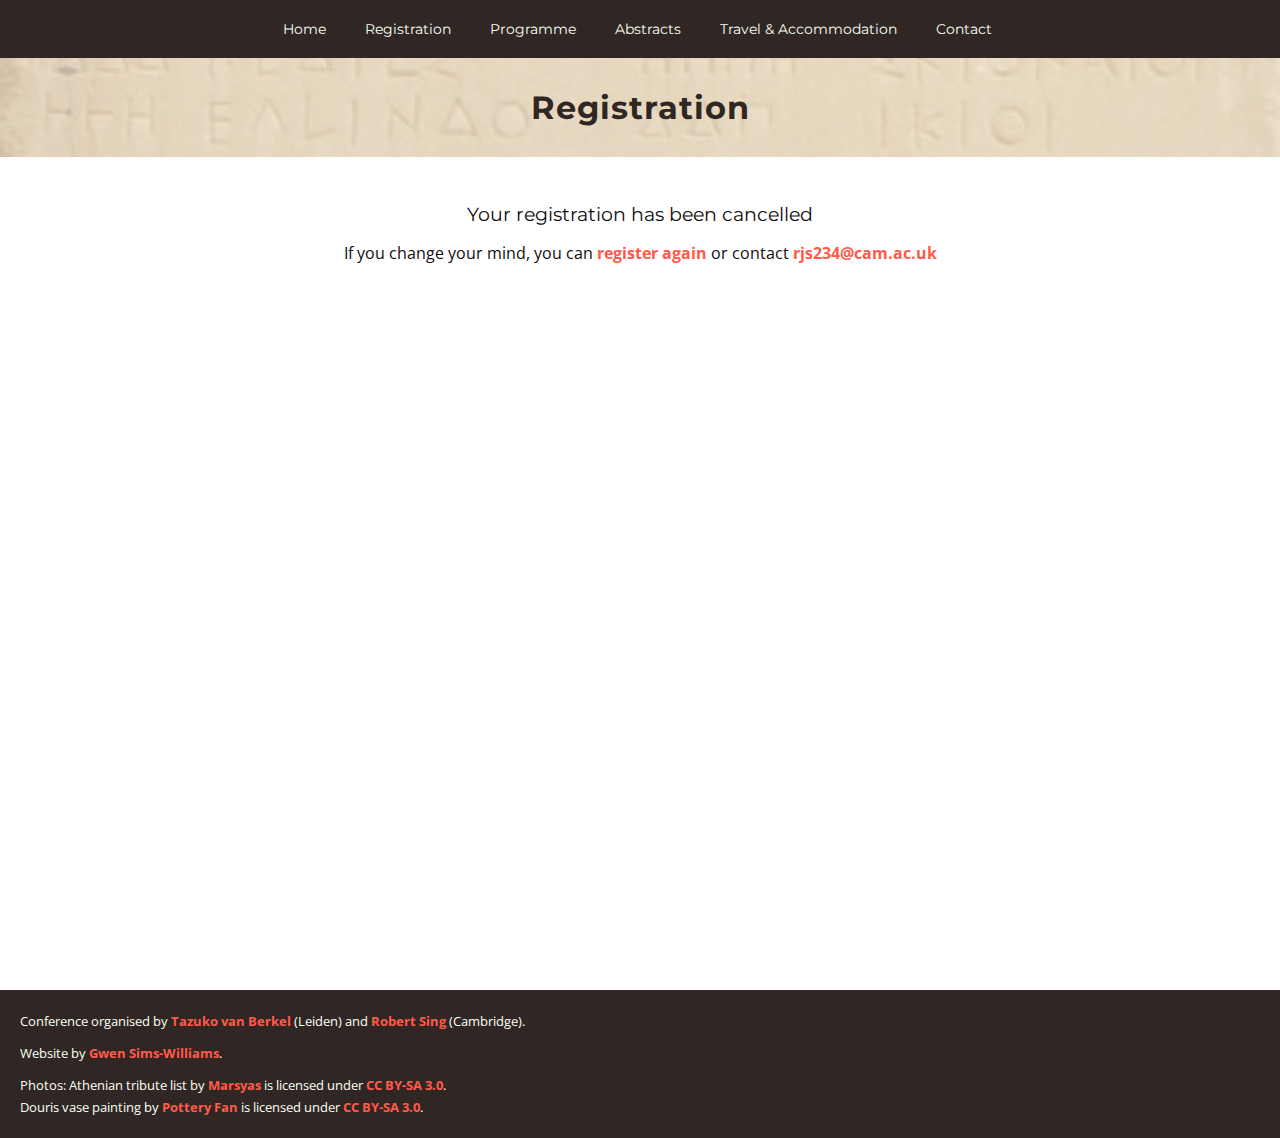
<file: registration_cancelled.html>
<head>
    <title>Numbers and Numeracy Conference</title>
    <meta name="viewport" content="width=device-width, initial-scale=1">
    <link href='https://fonts.googleapis.com/css?family=Montserrat:400,700|Cinzel+Decorative:400,700' rel='stylesheet' type='text/css'>
    <link href='https://fonts.googleapis.com/css?family=Open+Sans:400,400italic,700,700italic&subset=latin,latin-ext' rel='stylesheet' type='text/css'>
    
    <!---STYLE--->
    <link rel="stylesheet" type="text/css" href="conference.css">
    
    <!---GOOGLE ANALYTICS--->
    <script>
        (function(i,s,o,g,r,a,m){i['GoogleAnalyticsObject']=r;i[r]=i[r]||function(){
            (i[r].q=i[r].q||[]).push(arguments)},i[r].l=1*new Date();a=s.createElement(o), m=s.getElementsByTagName(o)[0];a.async=1;a.src=g;m.parentNode.insertBefore(a,m)
        })(window,document,'script','https://www.google-analytics.com/analytics.js','ga');

        ga('create', 'UA-77201845-2', 'auto');
        ga('send', 'pageview');
    </script>
    
    <!---JAVASCRIPT: toggles visibility--->
    <script type="text/javascript">
        function toggle_visibility(id, sid) {
            var e = document.getElementById(id);
            var s = document.getElementById(sid);
            if(e.style.display == 'block') {
                e.style.display = 'none';
                s.innerHTML = ">";
            }
            else {
                e.style.display = 'block';
                s.innerHTML = "v";
            }
        }
    </script>
    
</head>

<body>
    <div id="container">

        <div id="navbox" onclick="toggle_visibility('navigation',null)">
            <div class="navboxLine"></div>
            <div class="navboxLine" id="navboxShortLine"></div>
            <div class="navboxLine" id="navboxLastLine"></div>
        </div>
        
        <nav id="navigation">
            <ul>
                <a href="index.html"><li>Home</li></a>
                <a href="register.html"><li>Registration</li></a>
                <a href="programme.html"><li>Programme</li></a>
                <a href="abstracts.html"><li>Abstracts</li></a>
                <a href="travel.html"><li>Travel & Accommodation</li></a>
                <a href="contact.html"><li>Contact</li></a>
            </ul>
        </nav>

        <header class="secondaryPageHeader">
            <h1>Registration</h1>
        </header>


        <section>
            <article>

                <h3 style="text-align: center">Your registration has been cancelled</h3>
                <p style="text-align: center">If you change your mind, you can <a href="register.html" alt="registration page">register again</a> or contact <a href="mailto:rjs234@cam.ac.uk">rjs234@cam.ac.uk</a></p>
                
                
            </article>
        </section>
        
    </div>

    <footer>
        <p>Conference organised by <a href="http://leidenuniv.academia.edu/TAvanBerkel" alt="Tazuko van Berkel's Academic.edu profile">Tazuko van Berkel</a> (Leiden) and <a href="http://cambridge.academia.edu/RobSing" alt="Robert Sing's Academia.edu profile">Robert Sing</a> (Cambridge).</p>
        <p>Website by <a href="https://www.linkedin.com/in/gwen-sims-williams-55b97769" alt="LinkedIn">Gwen Sims-Williams</a>.</p>
        <p>Photos: Athenian tribute list by <a href="https://commons.wikimedia.org/wiki/File%3AEPMA-IGI(3)273-280-Tribute_list_2-2.JPG" title="Wikimedia Commons">Marsyas</a> is licensed under <a href="https://creativecommons.org/licenses/by-sa/3.0/deed.en" title="Creative Commons">CC BY-SA 3.0</a>.<br>
        Douris vase painting by <a href="https://commons.wikimedia.org/wiki/File:Douris_Man_with_wax_tablet.jpg" title="Wikimedia Commons">Pottery Fan</a> is licensed under <a href="https://creativecommons.org/licenses/by-sa/3.0/deed.en" title="Creative Commons">CC BY-SA 3.0</a>.</p>
    </footer>
        
</body>
</file>
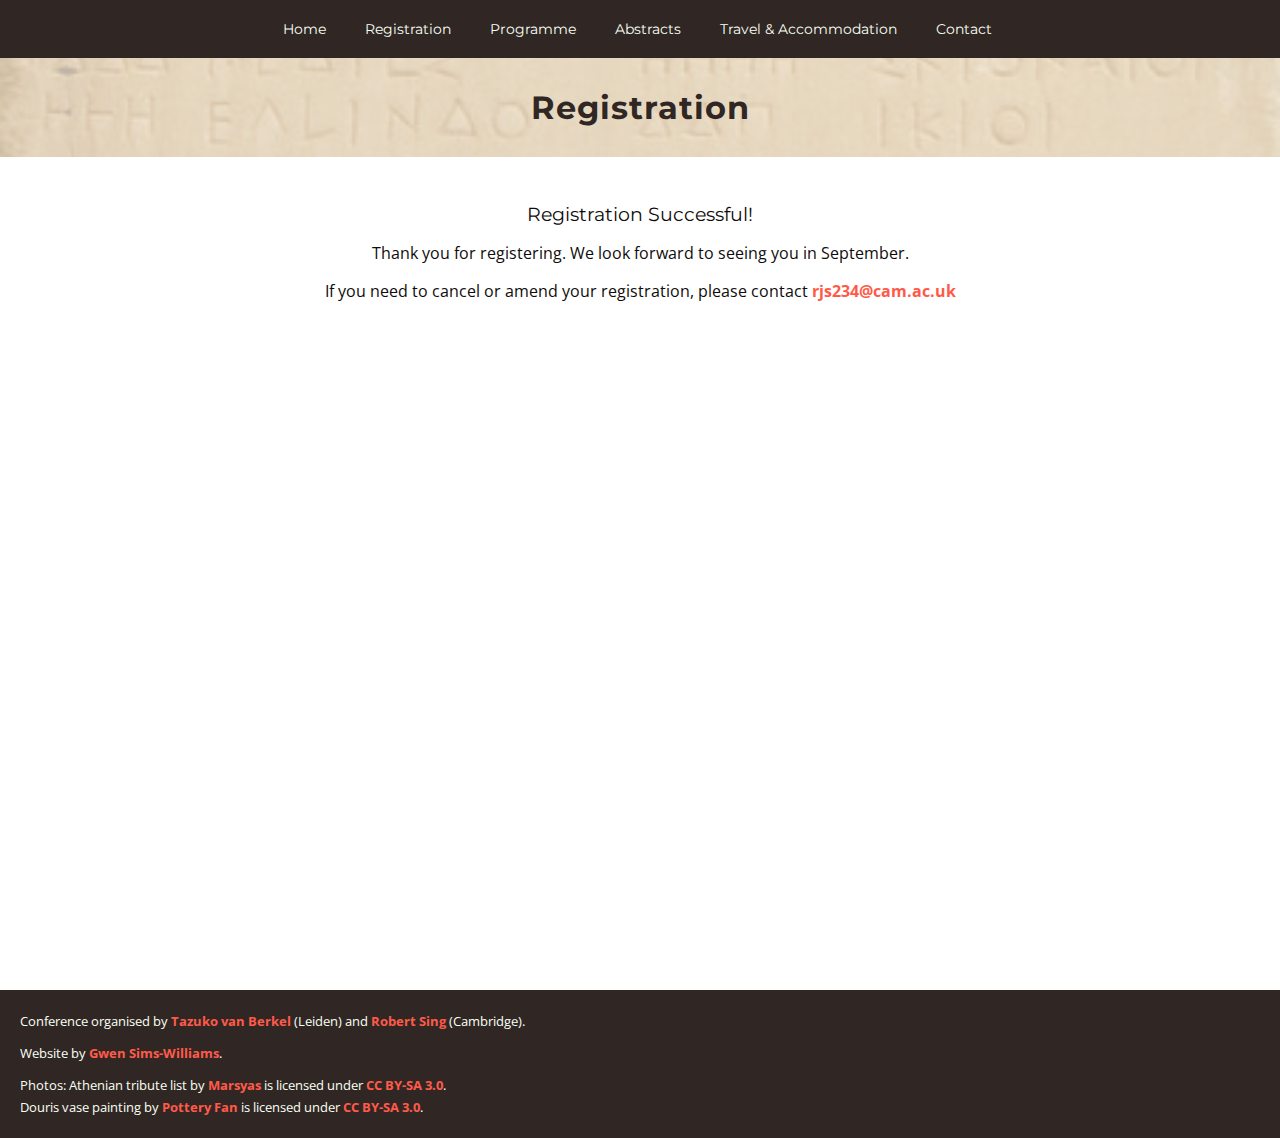
<file: registration_complete.html>
<head>
    <title>Numbers and Numeracy Conference</title>
    <meta name="viewport" content="width=device-width, initial-scale=1">
    <link href='https://fonts.googleapis.com/css?family=Montserrat:400,700|Cinzel+Decorative:400,700' rel='stylesheet' type='text/css'>
    <link href='https://fonts.googleapis.com/css?family=Open+Sans:400,400italic,700,700italic&subset=latin,latin-ext' rel='stylesheet' type='text/css'>
    
    <!---STYLE--->
    <link rel="stylesheet" type="text/css" href="conference.css">
    
    <!---GOOGLE ANALYTICS--->
    <script>
        (function(i,s,o,g,r,a,m){i['GoogleAnalyticsObject']=r;i[r]=i[r]||function(){
            (i[r].q=i[r].q||[]).push(arguments)},i[r].l=1*new Date();a=s.createElement(o), m=s.getElementsByTagName(o)[0];a.async=1;a.src=g;m.parentNode.insertBefore(a,m)
        })(window,document,'script','https://www.google-analytics.com/analytics.js','ga');

        ga('create', 'UA-77201845-2', 'auto');
        ga('send', 'pageview');
    </script>
    
    <!---JAVASCRIPT: toggles visibility--->
    <script type="text/javascript">
        function toggle_visibility(id, sid) {
            var e = document.getElementById(id);
            var s = document.getElementById(sid);
            if(e.style.display == 'block') {
                e.style.display = 'none';
                s.innerHTML = ">";
            }
            else {
                e.style.display = 'block';
                s.innerHTML = "v";
            }
        }
    </script>
    
</head>

<body>
    <div id="container">

        <div id="navbox" onclick="toggle_visibility('navigation',null)">
            <div class="navboxLine"></div>
            <div class="navboxLine" id="navboxShortLine"></div>
            <div class="navboxLine" id="navboxLastLine"></div>
        </div>
        
        <nav id="navigation">
            <ul>
                <a href="index.html"><li>Home</li></a>
                <a href="register.html"><li>Registration</li></a>
                <a href="programme.html"><li>Programme</li></a>
                <a href="abstracts.html"><li>Abstracts</li></a>
                <a href="travel.html"><li>Travel & Accommodation</li></a>
                <a href="contact.html"><li>Contact</li></a>
            </ul>
        </nav>

        <header class="secondaryPageHeader">
            <h1>Registration</h1>
        </header>


        <section>
            <article>

                <h3 style="text-align: center">Registration Successful!</h3>
                <p style="text-align: center">Thank you for registering. We look forward to seeing you in September.</p>
                <p style="text-align: center">If you need to cancel or amend your registration, please contact <a href="mailto:rjs234@cam.ac.uk">rjs234@cam.ac.uk</a></p>
                
                
            </article>
        </section>
        
    </div>

    <footer>
        <p>Conference organised by <a href="http://leidenuniv.academia.edu/TAvanBerkel" alt="Tazuko van Berkel's Academic.edu profile">Tazuko van Berkel</a> (Leiden) and <a href="http://cambridge.academia.edu/RobSing" alt="Robert Sing's Academia.edu profile">Robert Sing</a> (Cambridge).</p>
        <p>Website by <a href="https://www.linkedin.com/in/gwen-sims-williams-55b97769" alt="LinkedIn">Gwen Sims-Williams</a>.</p>
        <p>Photos: Athenian tribute list by <a href="https://commons.wikimedia.org/wiki/File%3AEPMA-IGI(3)273-280-Tribute_list_2-2.JPG" title="Wikimedia Commons">Marsyas</a> is licensed under <a href="https://creativecommons.org/licenses/by-sa/3.0/deed.en" title="Creative Commons">CC BY-SA 3.0</a>.<br>
        Douris vase painting by <a href="https://commons.wikimedia.org/wiki/File:Douris_Man_with_wax_tablet.jpg" title="Wikimedia Commons">Pottery Fan</a> is licensed under <a href="https://creativecommons.org/licenses/by-sa/3.0/deed.en" title="Creative Commons">CC BY-SA 3.0</a>.</p>
    </footer>
        
</body>
</file>
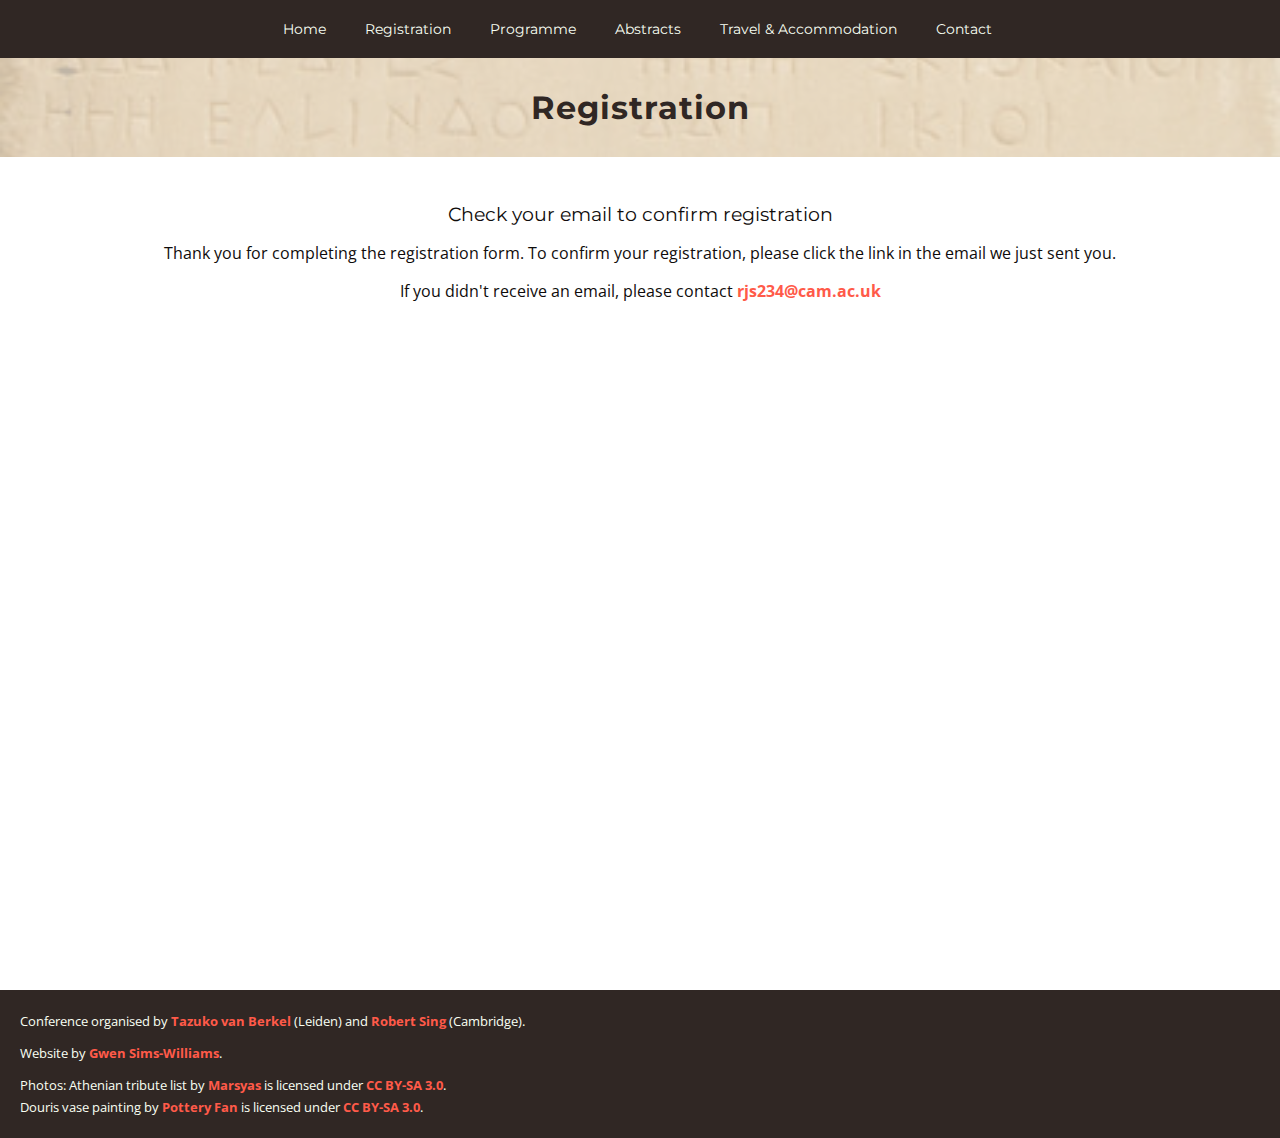
<file: registration_confirm.html>
<head>
    <title>Numbers and Numeracy Conference</title>
    <meta name="viewport" content="width=device-width, initial-scale=1">
    <link href='https://fonts.googleapis.com/css?family=Montserrat:400,700|Cinzel+Decorative:400,700' rel='stylesheet' type='text/css'>
    <link href='https://fonts.googleapis.com/css?family=Open+Sans:400,400italic,700,700italic&subset=latin,latin-ext' rel='stylesheet' type='text/css'>
    
    <!---STYLE--->
    <link rel="stylesheet" type="text/css" href="conference.css">
    
    <!---GOOGLE ANALYTICS--->
    <script>
        (function(i,s,o,g,r,a,m){i['GoogleAnalyticsObject']=r;i[r]=i[r]||function(){
            (i[r].q=i[r].q||[]).push(arguments)},i[r].l=1*new Date();a=s.createElement(o), m=s.getElementsByTagName(o)[0];a.async=1;a.src=g;m.parentNode.insertBefore(a,m)
        })(window,document,'script','https://www.google-analytics.com/analytics.js','ga');

        ga('create', 'UA-77201845-2', 'auto');
        ga('send', 'pageview');
    </script>
    
    <!---JAVASCRIPT: toggles visibility--->
    <script type="text/javascript">
        function toggle_visibility(id, sid) {
            var e = document.getElementById(id);
            var s = document.getElementById(sid);
            if(e.style.display == 'block') {
                e.style.display = 'none';
                s.innerHTML = ">";
            }
            else {
                e.style.display = 'block';
                s.innerHTML = "v";
            }
        }
    </script>
    
</head>

<body>
    <div id="container">

        <div id="navbox" onclick="toggle_visibility('navigation',null)">
            <div class="navboxLine"></div>
            <div class="navboxLine" id="navboxShortLine"></div>
            <div class="navboxLine" id="navboxLastLine"></div>
        </div>
        
        <nav id="navigation">
            <ul>
                <a href="index.html"><li>Home</li></a>
                <a href="register.html"><li>Registration</li></a>
                <a href="programme.html"><li>Programme</li></a>
                <a href="abstracts.html"><li>Abstracts</li></a>
                <a href="travel.html"><li>Travel & Accommodation</li></a>
                <a href="contact.html"><li>Contact</li></a>
            </ul>
        </nav>

        <header class="secondaryPageHeader">
            <h1>Registration</h1>
        </header>


        <section>
            <article>

                <h3 style="text-align: center">Check your email to confirm registration</h3>
                <p style="text-align: center">Thank you for completing the registration form. To confirm your registration, please click the link in the email we just sent you.</p>
                <p style="text-align: center">If you didn't receive an email, please contact <a href="mailto:rjs234@cam.ac.uk">rjs234@cam.ac.uk</a></p>
                
                
            </article>
        </section>
        
    </div>

    <footer>
        <p>Conference organised by <a href="http://leidenuniv.academia.edu/TAvanBerkel" alt="Tazuko van Berkel's Academic.edu profile">Tazuko van Berkel</a> (Leiden) and <a href="http://cambridge.academia.edu/RobSing" alt="Robert Sing's Academia.edu profile">Robert Sing</a> (Cambridge).</p>
        <p>Website by <a href="https://www.linkedin.com/in/gwen-sims-williams-55b97769" alt="LinkedIn">Gwen Sims-Williams</a>.</p>
        <p>Photos: Athenian tribute list by <a href="https://commons.wikimedia.org/wiki/File%3AEPMA-IGI(3)273-280-Tribute_list_2-2.JPG" title="Wikimedia Commons">Marsyas</a> is licensed under <a href="https://creativecommons.org/licenses/by-sa/3.0/deed.en" title="Creative Commons">CC BY-SA 3.0</a>.<br>
        Douris vase painting by <a href="https://commons.wikimedia.org/wiki/File:Douris_Man_with_wax_tablet.jpg" title="Wikimedia Commons">Pottery Fan</a> is licensed under <a href="https://creativecommons.org/licenses/by-sa/3.0/deed.en" title="Creative Commons">CC BY-SA 3.0</a>.</p>
    </footer>
        
</body>
</file>
<file: conference.css>
/*//////////// COLOUR SCHEME //////////////

RED (highlights, links): #FF5A49 || 255 90 73

OFF-WHITE (main background, footer text, image highlights): #F9FFF3 || 249 255 243

CREAM (illustration base): #FFF2DE || 255 242 222

GOLD (illustration shading): #EBD4B3 || 235 212 179

BROWN (header text, footer background): #302724 || 48 39 36

BLACK-BROWN (main text): #0F0C0B || 15 12 11

///////////// IMAGE DIMENSIONS //////////////

Header image: 1803px x 3066px

//////////////////////////////////////////*/

/*CSS RESET*/

html, body, div, h1, h2, h3, h4, h5, h6, p, a, em, img, strong, ol, ul, li, fieldset, form, label, legend, table, caption, article, aside, footer, header, menu, nav, section, button {
	margin: 0;
	padding: 0;
	border: 0;
	font: inherit;
	vertical-align: baseline;
    color: inherit;
    text-decoration: none;
    background: transparent; 
}
/* HTML5 display-role reset for older browsers */
article, aside, footer, header, nav, section {
	display: block;
}

/*///////////////////////////////////////////////////////////////////////*/

body {
    font-family: 'Open Sans', sans-serif;
    font-size: 16px;
}

#container {
    min-height: 100%;
}

span.bold {
    font-weight: 800;
}

span.italic {
    font-style: italic;
}

span.bolditalic {
    font-style: italic;
    font-weight: 800;
}

span.normaltext {
    font-style: normal;
}

/*//////////NAVIGATION*/

#navbox {
    width: 28px;
    height: 28px;
    display: block;
    float: left;
    margin: 10px 0 0 10px;
    position: relative;
    z-index: 2;
    cursor: pointer;
}

.navboxLine {
    background-color: #FF5A49;
    height: 8px;
    margin-bottom: 2px;
    width: 100%;
    border-radius: 5px;
}

#navboxShortLine {
    width: 85%;
}

#navboxLastLine {
    margin-bottom: 0;
}

nav {
    display: none;
    width: 100%;
    margin: 0;
    padding: 0;
    position: relative;
    background-color: rgba(48, 39, 36, 1);
    z-index: 1;
    text-align: left;
}

nav ul {
    margin-left: 60px;
    /*compensates for the -5px margin which removes gaps between the inline-block li's*/
}

nav li {
    color: #F9FFF3;
    font-family: 'Montserrat', sans-serif;
    font-size: 0.9em;
    text-decoration: none;
    display: block;
    vertical-align: middle;
    padding: 15px 20px;
    margin-left: -5px;
}

nav li:hover {
    background-color: rgba(255, 90, 73, 0.9);
    cursor: pointer;
}

#activePage {
    background-color: rgba(255, 90, 73, 0.9);
}

/*//////////HEADER*/

header {
    width: 100%;
    height: 390px;
    position: relative;
    background-color: #FFF2DE;
    background-color: rgba(255, 242, 222, 0.75);
    color: #302724;
    font-family: 'Montserrat', sans-serif;
    padding-top: 60px;
}

header::after {
    content: "";
    background: url("tribute_list.JPG");
    opacity: 1;
    top: 0;
    left: 0;
    bottom: 0;
    right: 0;
    position: absolute;
    background-position: center;
    background-repeat: no-repeat;
    background-size: auto;
    z-index: -1;
}

h1 {
    clear: both;
    font-size: 1.9em;
    font-weight: 700;
    letter-spacing: 1px;
    margin: 0 auto 30px;
    width: 98%;
    max-width: 300px;
    text-align: center;
    font-family: 'Montserrat', sans-serif;
}

h2 {
    font-size: 1.1em;
    font-weight: 400;
    margin: 0 auto;
    padding: 5px 0;
    width: 70%;
    text-align: center;
}

.lineDiv {
    width: 30%;
    max-width: 150px;
    height: 0px;
    margin: 0 auto 1px;
    border-top: 1px solid;
    border-color: #302724;
    
}

button.register,
#mc-embedded-subscribe {
    display: block;
    margin: 70px auto 0;
    width: 200px;
    height: 60px;
    border-radius: 30px;
    background-color: #302724;
    color: #FF5A49;
    font-size: 1.5em;
    font-weight: 400;
    letter-spacing: 3px;
    vertical-align: middle;
    text-align: center;
}

button.register:hover,
#mc-embedded-subscribe:hover {
    background-color: #4f4d4b;
    -webkit-box-shadow: inset 1px 1px 124px -30px rgba(0,0,0,0.75);
        -moz-box-shadow: inset 1px 1px 124px -30px rgba(0,0,0,0.75);
            box-shadow: inset 1px 1px 124px -30px rgba(0,0,0,0.75);
    cursor: pointer;
}

/*//////////MAIN TEXT*/

section {
    color: #0F0C0B;
}

article {
    padding: 10px 0;
    width: 90%;
    max-width: 1000px;
    margin: 0 auto;
}

p {
    font-size: 1em;
    margin: 16px 0 0;
    line-height: 22px;
    text-align: center;
}

.p-understated {
    margin: 10px 0 0;
    font-style: italic;
    font-weight: 700;
}

h3, h4 {
    font-size: 1.2em;
    margin: 35px auto 0;
    text-align: center;
    font-family: 'Montserrat', sans-serif;
}

h4 {
    margin-top: 5px;
    margin-bottom: 0;
    font-size: 1.1em;
    font-style: italic;
}

h4:nth-of-type(odd) {
    font-style: normal;
    font-weight: 400;
    margin-bottom: 20px;
}

h5 {
    float: right;
    display: inline;
}

article li {
    margin-left: 1em;
}

article li p {
    text-align: left;
}

article a {
    text-decoration: none;
    font-weight: bold;
    color: #FF5A49;
}

.presenters {
    font-size: 1.1em;
    text-align: center;
    width: 90%;
    max-width: 785px;
    margin-left: auto;
    margin-right: auto;
}

img.logo {
    width: 200px;
    margin: 25px auto 0;
    display: block;
}

#wide_logo {
    height: 80px;
    width: auto;
}

.topmargin_big {
    margin-top: 60px;
}

article.left_headers h3 {
    text-align: left;
}

article.left_headers h4 {
    text-align: left;
}

/*//////////TABLES*/

table {
    margin: 20px 0;
    width: 100%;
    border-collapse: collapse;
}

tbody {
    display: table-row-group;
    vertical-align: middle;
}

tr:nth-of-type(even) {
    background-color: #F9FFF3;
}

td {
    padding: 2% 50px 2% 2%;
    margin: 0;
}

td:last-of-type {
    padding-right: 0px;
}

td.session {
    padding: 5px;
    background-color: #FF5A49;
    color: #0F0C0B;
    font-family: 'Montserrat', sans-serif;
}

tr.session {
    background-color: #FF5A49;
    font-family: 'Montserrat', sans-serif;
}

td a {
    color: #0F0C0B;
    display: inline-block;
    font-weight: 400;
    text-decoration: underline;
}

#programmeArticle {
    width: 90%;
}

@media screen and (max-width: 740px) {
    td, td.session {
        padding-right: 15px;
    }
    
    #programmeArticle {
        width: 100%;
        /*Lets tables be fullscreen width on mobile*/
    }
}

/*//////////FOOTER*/

footer {
    width: 100%;
    margin-top: 30px;
    padding-top: 70px;
    padding-bottom: 20px;
    background-color: #302724;
    color: #F9FFF3;
    font-size: 0.8em;
    position: ;
}

footer p {
    margin: 10px 0 0 20px;
    text-align: left;
    width: 85%;
}

footer a {
    text-decoration: none;
    font-weight: bold;
    color: #FF5A49;
}

/*///////// MEDIA QUERIES ///////////////////////////////////////////////////////////////*/


/* Text size increased, header zoomed in, header spaced differently above 471px  */

@media screen and (min-width: 471px) {
    
    header::after {
        background-position: 0% 70%;
        background-size: cover;
    }
    
    h1 {
        font-size: 2.4em;
        max-width: 400px;
    }
    
    footer {
        margin-top: 90px;
        padding-top:10px;
    }
    
    button.register {
        margin-top: 40px;
    }
    
    article p {
        text-align: justify;
    }
    
    .open h3, .open h4 {
        margin-left: 0;
    }
    
    img.logo {
        display: inline-block;
        margin: 25px 20px 0 0;
    }
}

/* Full navigation inline rather than block at widths of 740px and above, meaning one line of links*/

@media screen and (min-width: 740px) {
    nav li {
        display: inline-block;
    }
    
    .presenters {
        width: 80%;
        line-height: 28px;
    }
    
}

/* Text and navbox size increased, header spaced differently above 800px, checkbox to toggle menu is hidden and disabled  */

@media screen and (min-width: 800px) {
    
    h1 {
        font-size: 2.8em;
        max-width: 500px;
    }
    
    h3, h4 {
        text-align: left;
    }
    
    button.register {
        margin-top: 40px;
    }
    
    #navbox {
        display: none;
        /*width: 40px;
        height: 40px;
        margin-left: 10px;
        margin-top: 10px;*/
    }
    .navboxLine {
        background-color: #FF5A49;
        height: 12px;
    }
    
    #openMenu {
        display: none;
    }
    
    nav {
        display: block;
        text-align: center;
    }
    
    nav ul {
        margin-left: 0px;
    }
    
    nav li {
        padding: 20px 20px;
    }

}


/*///////////CHANGES FOR SECONDARY PAGES/////////////////*/

.secondaryPageHeader {
    height: auto;
    padding-top: 30px;
    padding-bottom: 30px;
}

.secondaryPageHeader h1 {
    margin-bottom: 0;
    font-size: 1.9em;
}

@media screen and (min-width: 471px) {
    .secondaryPageHeader h1 {
        font-size: 2em;
    }
}

/*SHOW + HIDE LARGE SECTIONS OF TEXT*/

button.open {
    cursor: pointer;
    border: 0;
    text-align: left;
}

button.open:focus {
    outline:0;
}

button.open h3, button.open h4 {
    margin-left: 5px;
    display: inline-block;
}

#programmeArticle h4 {
    font-size: 1em;
    margin-left: 5px;
    font-style: normal;
}

.expandArrow {
    display: inline-block;
    background-color: #FF5A49;
    color: white;
    width: 20px;
    height: 20px;
    text-align: center;
    border-radius: 20px;
    margin-left: 0.2em;
    vertical-align: middle;
    margin-bottom: 0.3em;
    line-height: 1.3em;
}

/*ABSTRACTS*/


div.niceline {
    height: 51px;
    width: 5px;
    background-color: #FF5A49;
    float: left;
    margin-top: 35px;
    margin-right: 7px;
}

div.back_to_top {
    position: fixed;
    bottom: 170px;
    right: 20px;
}

/*CONTACT PAGE*/

#contact div:first-of-type {
    display: none;
}

#contact div:last-of-type {
    text-align: center;
    width: 100%;
}

#contact div p {
    text-align: center;
}

@media screen and (min-width: 500px) {

    #contact {
        margin: 0 auto;
        margin-top: 30px;
        border-radius: 10px;
        min-height: 200px;
        max-height: 400px;
        overflow: hidden;
        width: 90%;
    }

    #contact div p {
        text-align: left;
    }

    #contact div p:first-of-type {
        margin-top: 0;
    }

    #contact div:first-of-type {
        display: block;
        float: left;
        background-image: url("Douris_Man_with_wax_tablet.jpg");
        background-position: top center;
        background-repeat: no-repeat;
        background-size: auto;
        border-radius: 25px;
        overflow: hidden;
        width: 40%;
        max-width: 300px;
        height: 309px;
    }

    #contact div:last-of-type {
        display: inline-block;
        width: 55%;
        padding: 15px 0 25px 5%;
    }
}

@media screen and (min-width: 501px) {
    #contact div:first-of-type {
        height: 290px;
    }
}

/*TRAVEL & ACCOMMODATION PAGE*/

.locationDetails {
    height: auto;
    width: 100%;
    max-width: 400px;
    padding: 0;
    margin: 0 auto;
}

.locationDetails p, .locationDetails h3 {
    text-align: left;
}

.locationDetails h3 {
    margin-top: 15px;
    margin-left: 10px;
}

.locationDetails p {
    overflow: hidden;
    margin-top: 5px;
}

.map_pin {
    height: 2.5em;
    margin: 0.3em 0.5em 0.2em 1em;
    display: inline;
    float: left;
    clear: left;
}

#map {
    margin-top: 15px;
    height: 300px;
    width: 100%;
}

h4.transport {
    margin-top: 20px;
}

h4.transport + p {
    margin-top: 5px;
}

@media screen and (min-width: 700px) {
    #map {
        height: 400px;
        width: 50%;
        display: inline-block;
        float: left;
        margin-top: 45px;
        margin-left: 5%;
    }
    
    .locationDetails {
        display: inline-block;
        width: 100%;
        max-width: 290px;
        margin: 35px 0 0 10px;
    }
    
    #travel_article {
        clear: both;
    }
    
}

@media screen and (min-width: 1000px) {
    #travelPage {
        margin: 0 auto;
        width: 90%;
    }
    
    #map {
        height: 350px;
    }
    
    .locationDetails {
        max-width: 390px;
    }
    
}

@media screen and (min-width: 1500px) {
    
    #map {
        margin-left: 20%;
        width: 50%;
    }
}
</file>
<file: forms.css>
#mc_embed_signup {
    margin: 30px auto 0;
    color: #0F0C0B;
    max-width: 408px;
}

@media screen and (min-width: 960px) {
    #mc_embed_signup {
        max-width: 768px;
    }
}

.indicates-required {
    text-align: left;
    padding-bottom: 20px;
}

.mc-field-group {
    padding: 20px 0;
    width: 100%;
    margin: 0 auto;
    /*max-width: 700px;*/
    display: block;
    margin-right: 60px;
    vertical-align: top;
}


.mc-field-group strong,
.mc-field-group.text label {
    font-family: 'Montserrat', sans-serif;
}

.asterisk {
    color: #FF5A49;
    font-weight: 800;
    font-family: sans-serif;
    font-size: 1.5em;
    line-height: 0px;
}

.mc-field-group.text input {
    width: 100%;
    display: block;
    border-radius: 5px;
    border: 2px solid #302724;
    height: 3em;
    margin-top: 5px;
    font-size: 1.2em;
    height: 2.2em;
    padding-left: 5px;
}

.mc-field-group.input-group ul {
    margin-top: 10px;
    list-style: none;
}

.mc-field-group.input-group ul li {
    padding: 5px 0;
}

.mc-field-group.input-group ul li label {
    padding-left: 10px;
}

#mc-embedded-subscribe {
    margin-top: 20px;
    border-color: #FF5A49;
}
</file>
